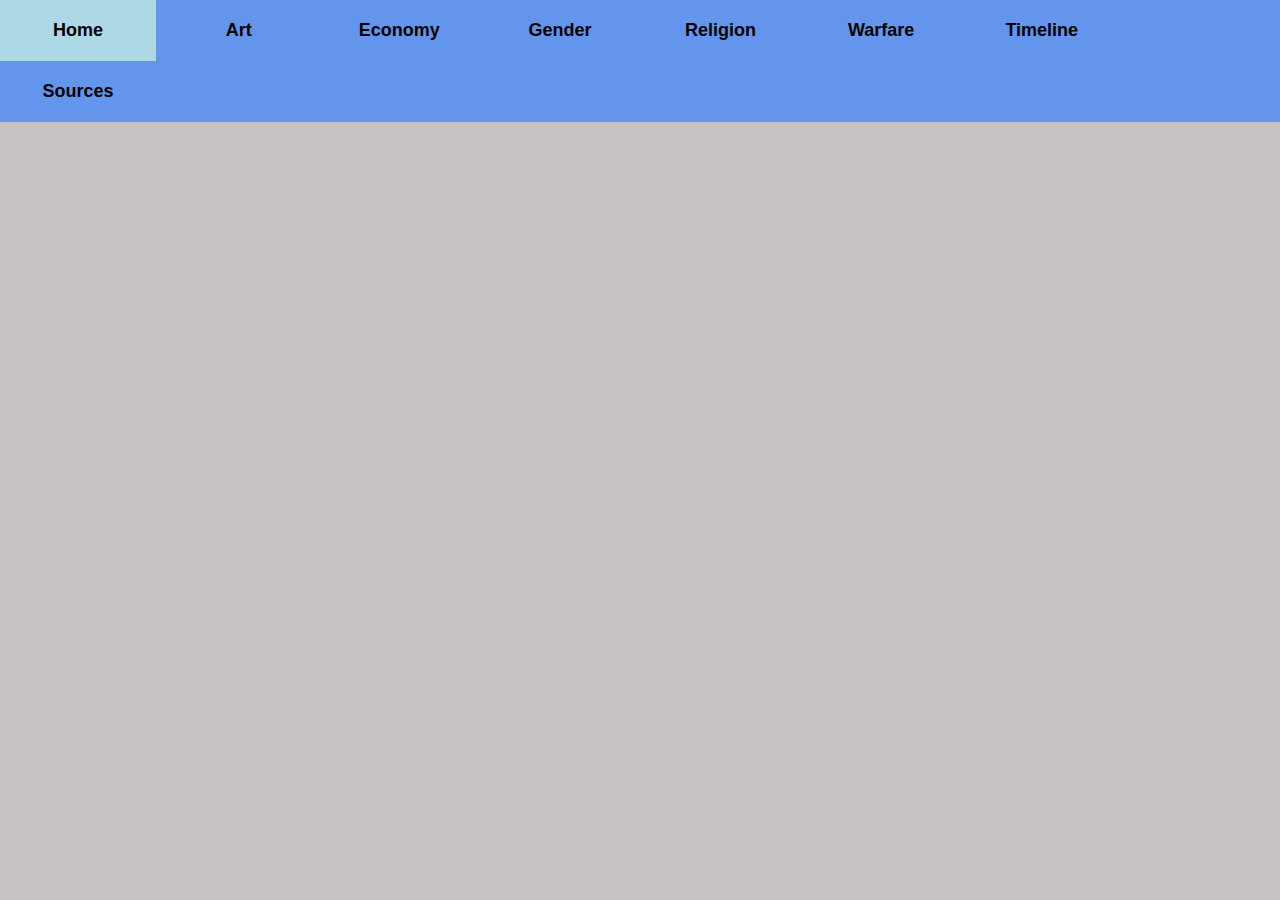
<file: index.html>
<!DOCTYPE html>

    <head>

        <title>Ancient Greece</title>
        <link rel="stylesheet" href="style.css">

    </head>

    <body>

        <div class="page-wrap">
            
            <div id="navbar">

            <button onclick="window.location.href = 'index.html';">Home</button>
            <button onclick="window.location.href = 'art.html';">Art</button>
            <button onclick="window.location.href = 'economy.html';">Economy</button>
            <button onclick="window.location.href = 'gender.html';">Gender</button>
            <button onclick="window.location.href = 'religion.html';">Religion</button>
            <button onclick="window.location.href = 'warfare.html';">Warfare</button>
            <button onclick="window.location.href = 'timeline.html';">Timeline</button>
            <button onclick="window.location.href = 'bibliography.html';">Sources</button>
        
            </div>

            <br>

            <div class="content-wrap">



            </div>
        
        </div>

    </body>

</html>
</file>
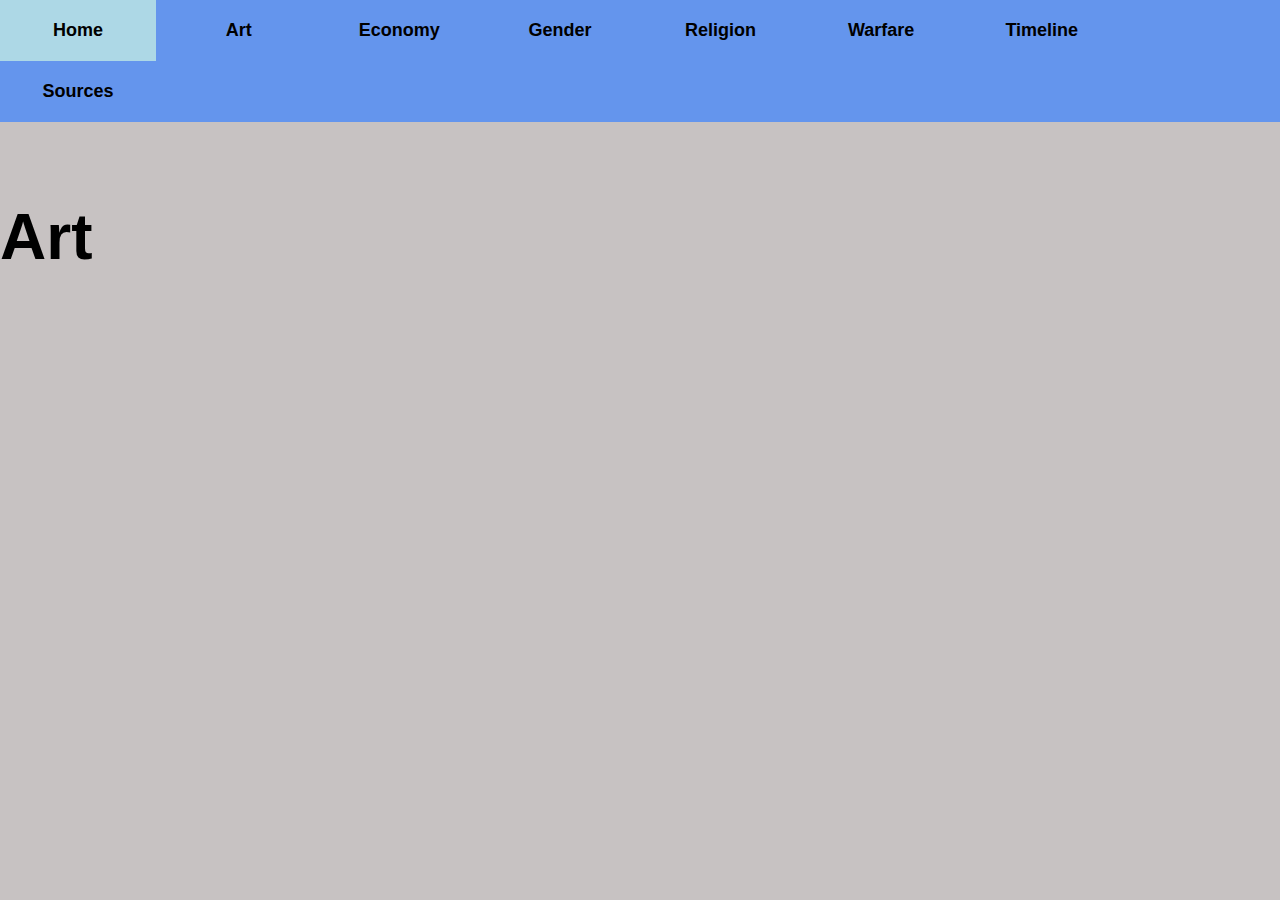
<file: art.html>
<!DOCTYPE html>

    <head>

        <title>Ancient Greek Art</title>
        <meta author="Alisha Jahnke">
        <link rel="stylesheet" href="style.css">

    </head>

    <body>

        <div id="navbar">

            <button onclick="window.location.href = 'index.html';">Home</button>
            <button onclick="window.location.href = 'art.html';">Art</button>
            <button onclick="window.location.href = 'economy.html';">Economy</button>
            <button onclick="window.location.href = 'gender.html';">Gender</button>
            <button onclick="window.location.href = 'religion.html';">Religion</button>
            <button onclick="window.location.href = 'warfare.html';">Warfare</button>
            <button onclick="window.location.href = 'timeline.html';">Timeline</button>
            <button onclick="window.location.href = 'bibliography.html';">Sources</button>
        
        </div>

        <br>

        <h1>Art</h1>

        <p></p>

    </body>

</html>
</file>
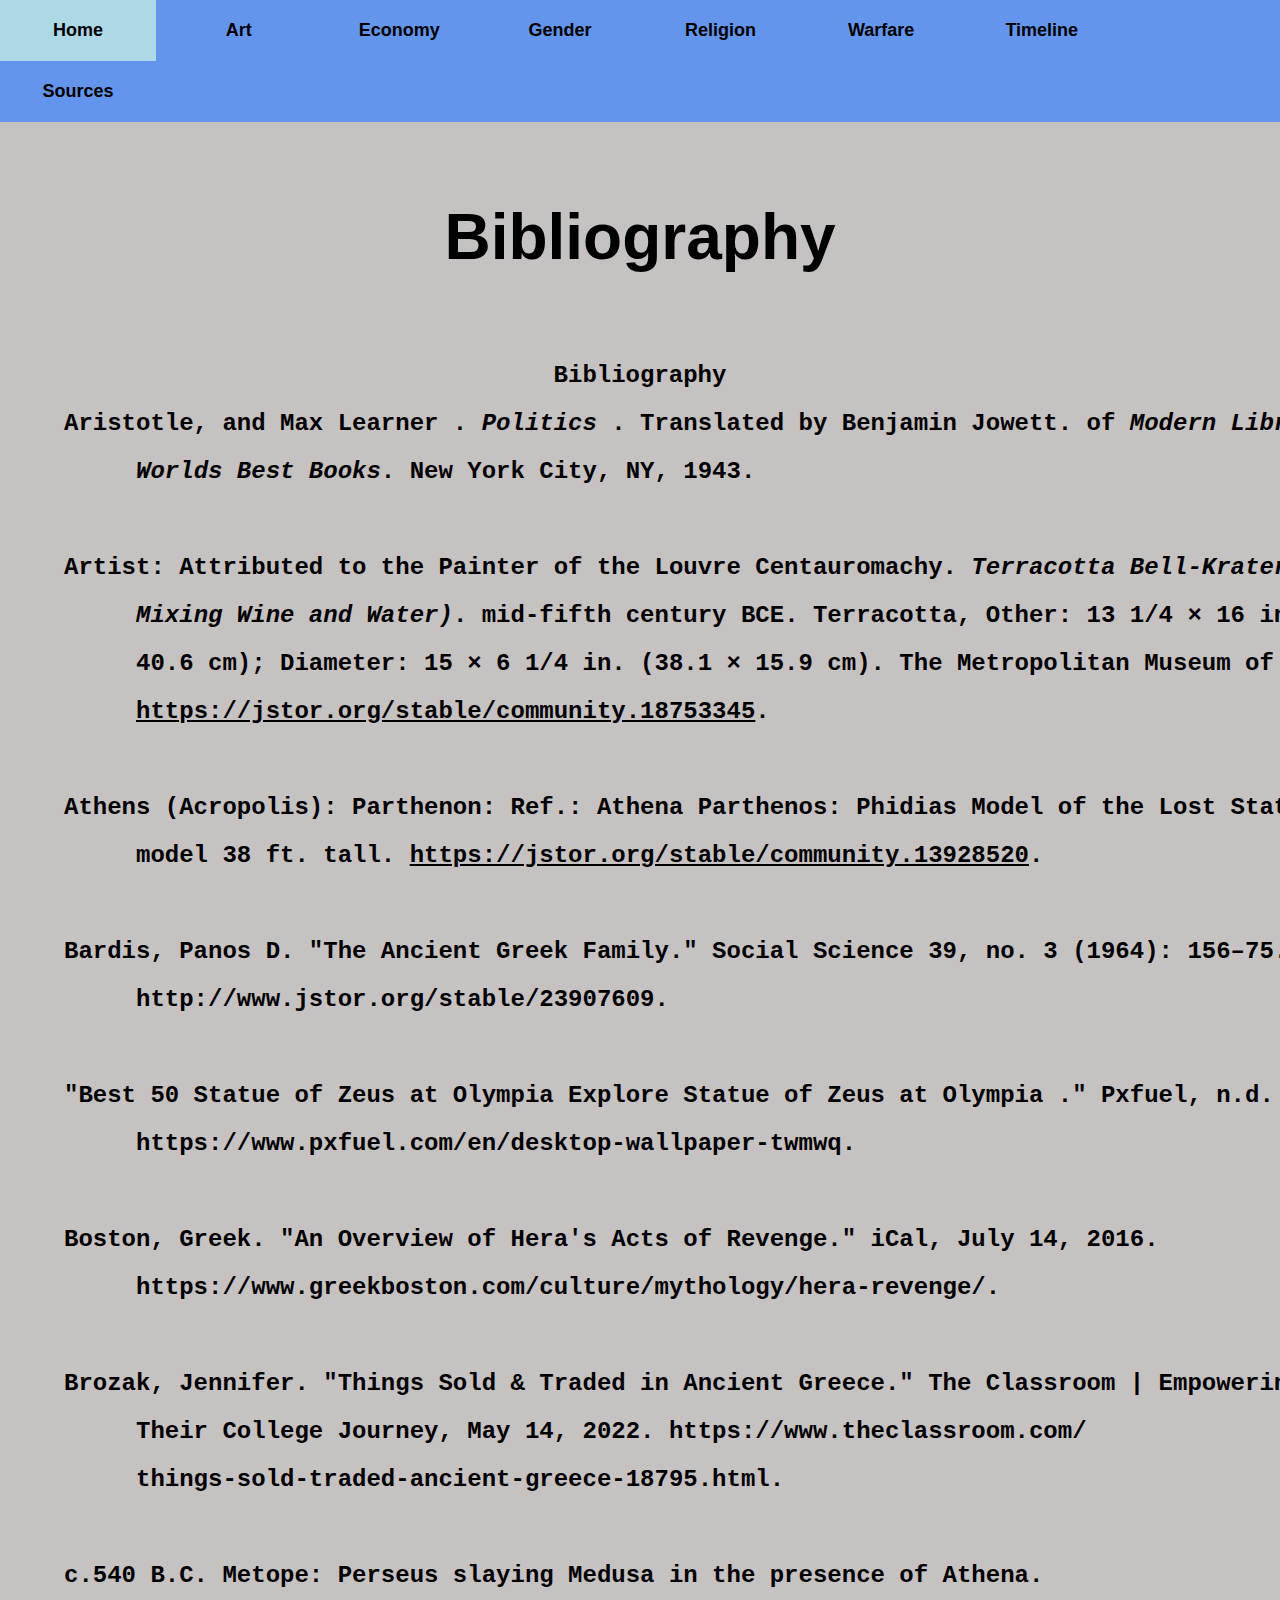
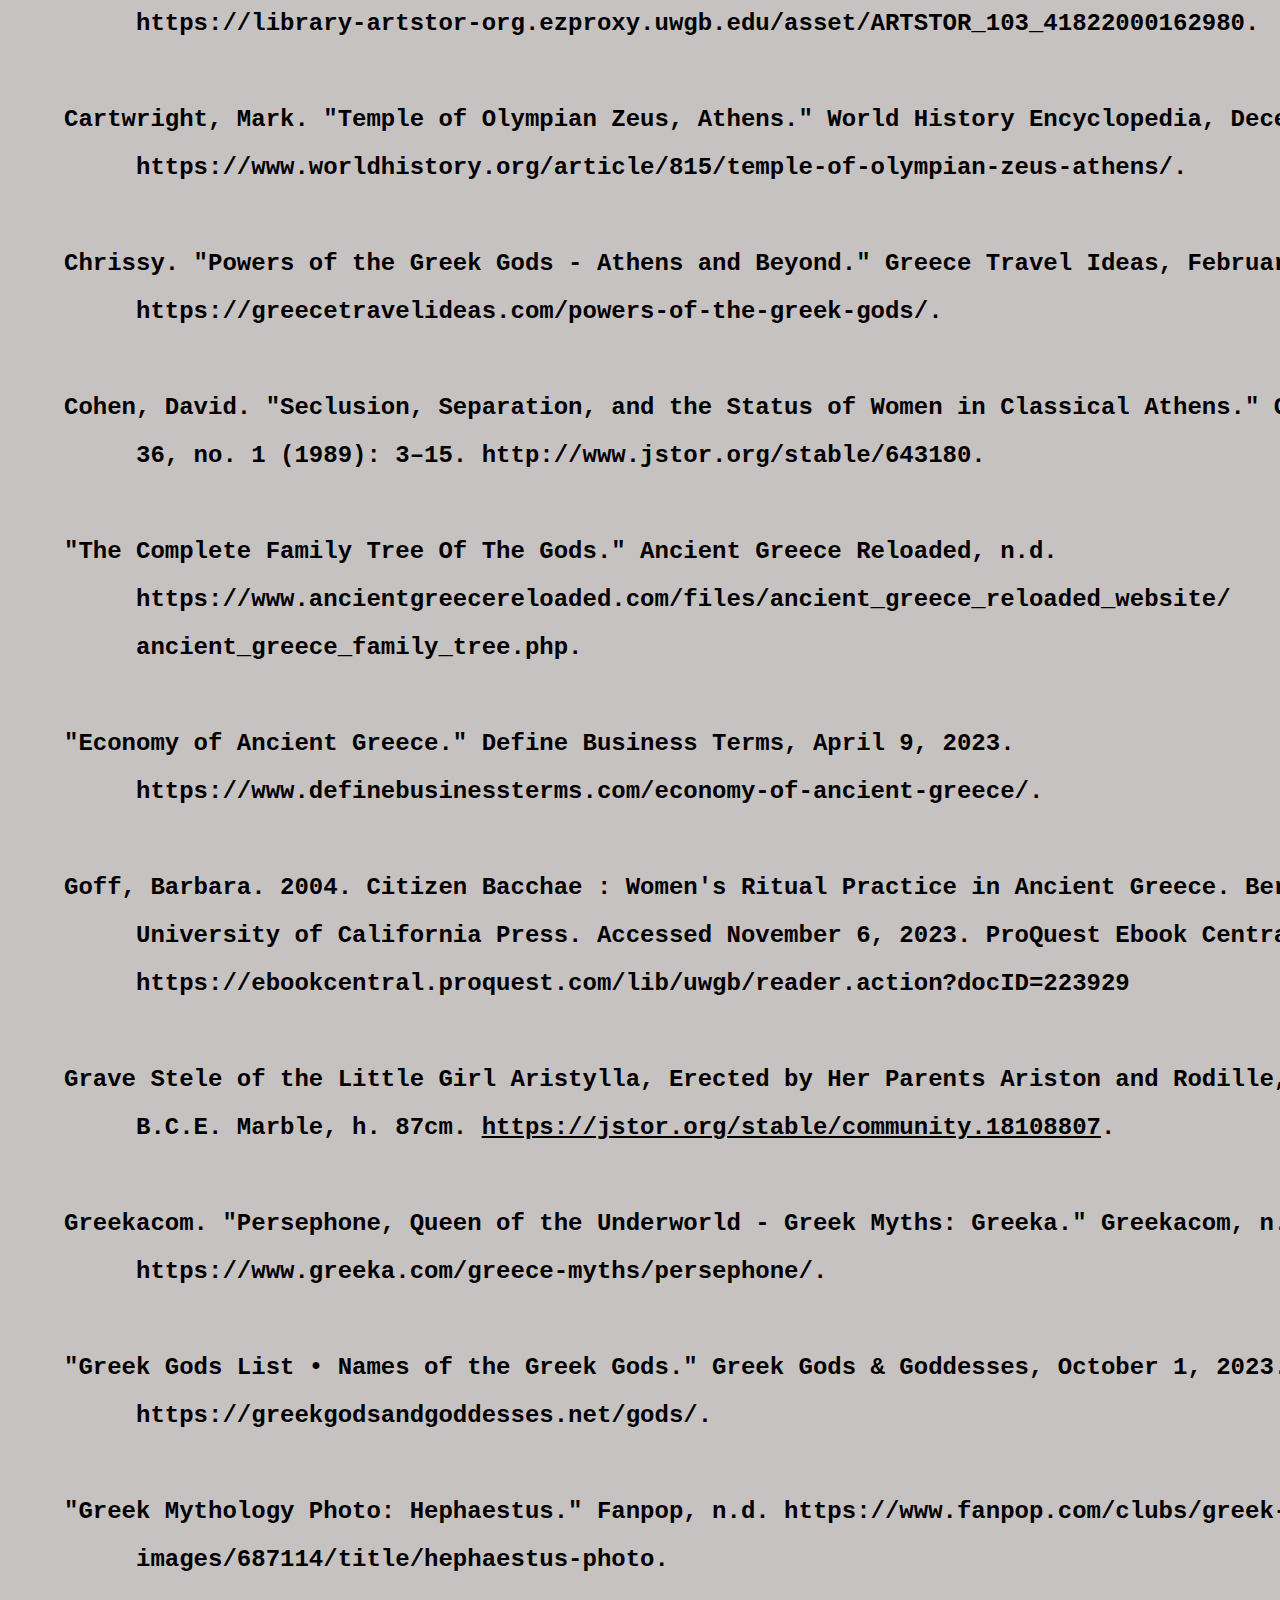
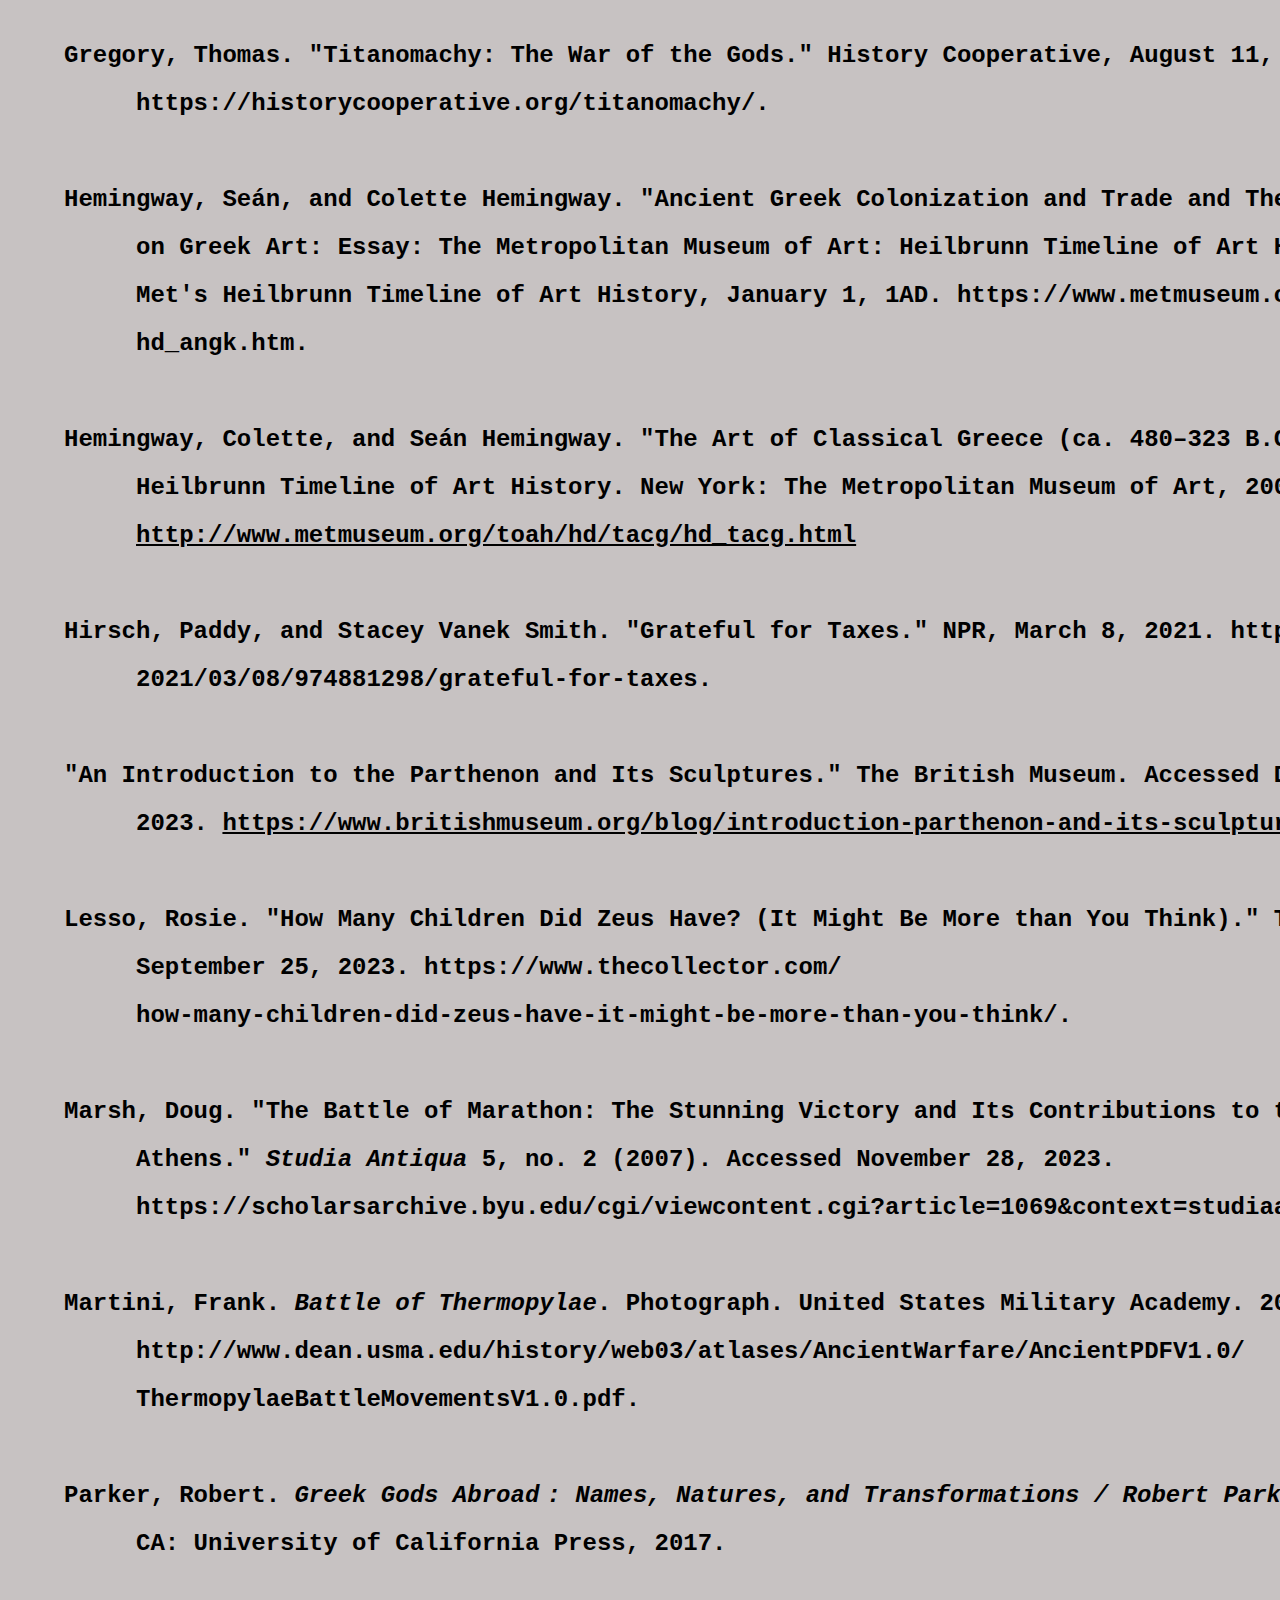
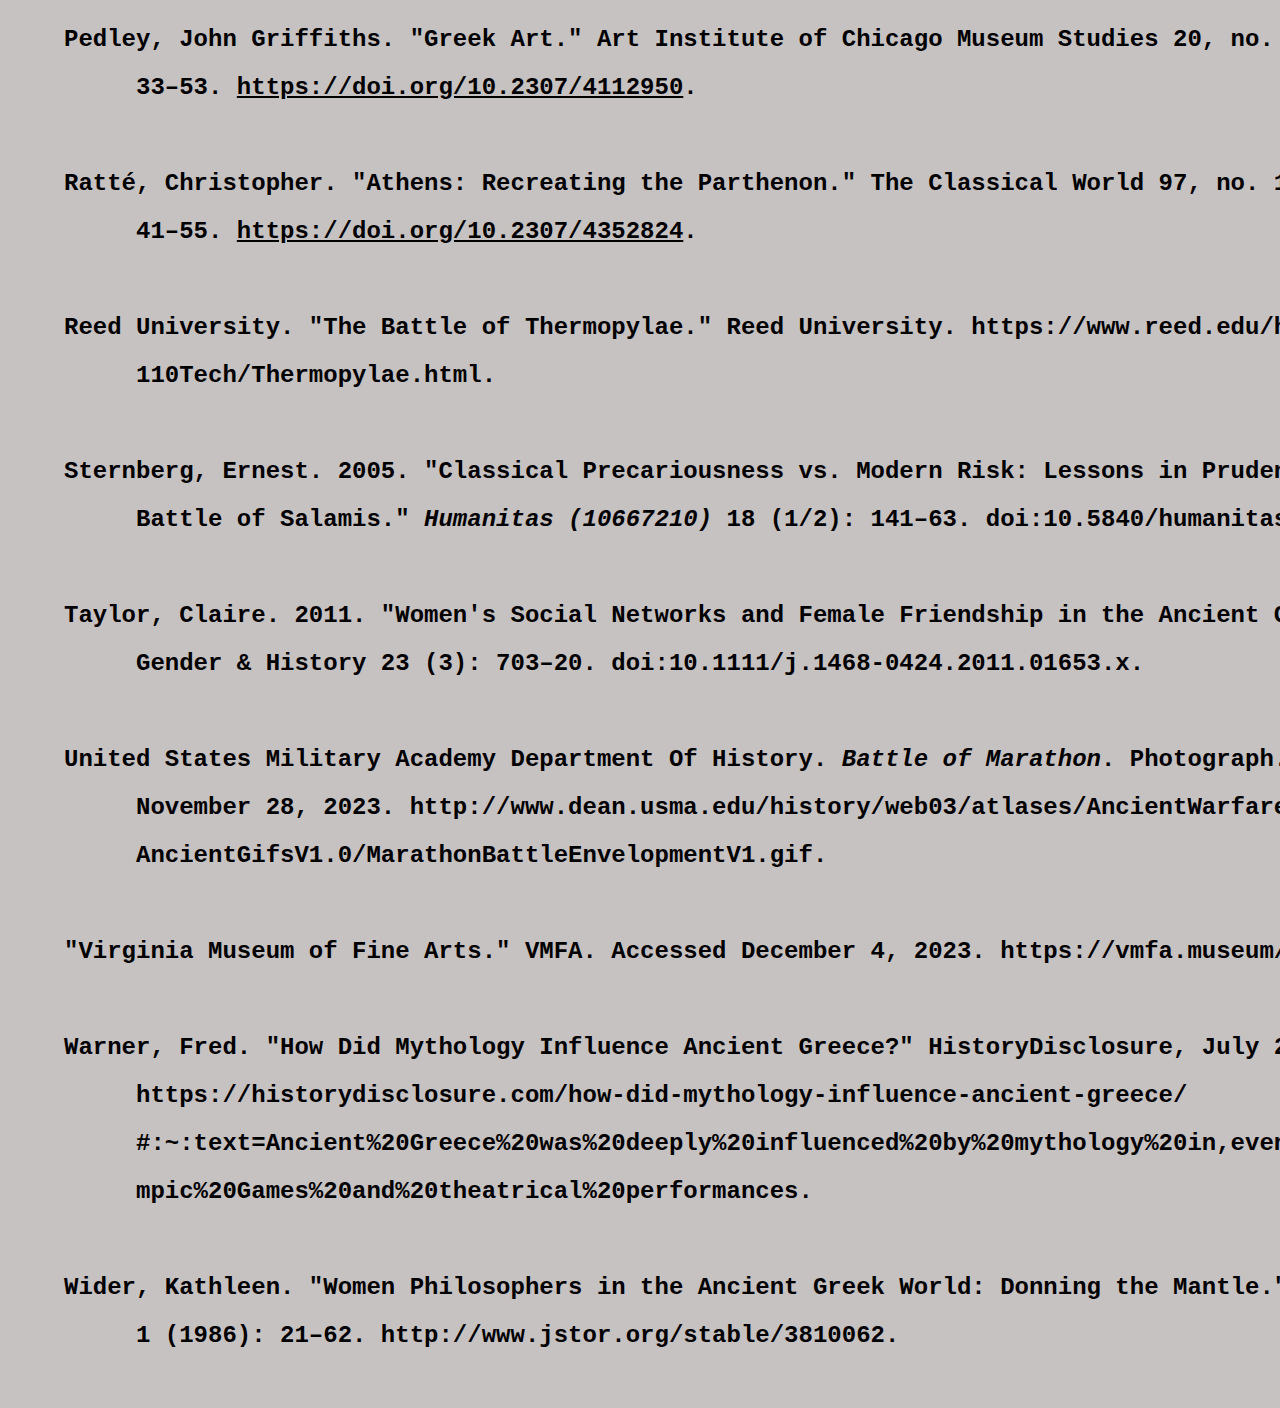
<file: bibliography.html>
<!DOCTYPE html>

    <head>

        <title>Ancient Greece Sources</title>
        <link rel="stylesheet" href="style.css">

    </head>

    <body>

        <div id="navbar">

            <button onclick="window.location.href = 'index.html';">Home</button>
            <button onclick="window.location.href = 'art.html';">Art</button>
            <button onclick="window.location.href = 'economy.html';">Economy</button>
            <button onclick="window.location.href = 'gender.html';">Gender</button>
            <button onclick="window.location.href = 'religion.html';">Religion</button>
            <button onclick="window.location.href = 'warfare.html';">Warfare</button>
            <button onclick="window.location.href = 'timeline.html';">Timeline</button>
            <button onclick="window.location.href = 'bibliography.html';">Sources</button>
        
        </div>

        <br>

        <h1 id="head">Bibliography</h1>

        <pre>
            <p style='text-align:center;'>Bibliography</p></pre><pre>Aristotle, and Max Learner . <i>Politics </i>. Translated by Benjamin Jowett. of <i>Modern Library of the </i></pre><pre>     <i>Worlds Best Books</i>. New York City, NY, 1943. </pre> <pre> </pre><pre>Artist: Attributed to the Painter of the Louvre Centauromachy. <i>Terracotta Bell-Krater (Bowl for </i> </pre><pre>     <i>Mixing Wine and Water)</i>. mid-fifth century BCE. Terracotta, Other: 13 1/4 &#215; 16 in. (33.7 &#215; </pre><pre>     40.6 cm); Diameter: 15 &#215; 6 1/4 in. (38.1 &#215; 15.9 cm). The Metropolitan Museum of Art. </pre><pre>     <u>https://jstor.org/stable/community.18753345</u>. </pre> <pre> </pre><pre>Athens (Acropolis): Parthenon: Ref.: Athena Parthenos: Phidias Model of the Lost Statue. c.438 B.C. </pre><pre>     model 38 ft. tall. <u>https://jstor.org/stable/community.13928520</u>. </pre> <pre> </pre><pre>Bardis, Panos D. "The Ancient Greek Family." Social Science 39, no. 3 (1964): 156&#8211;75. </pre><pre>     http://www.jstor.org/stable/23907609. </pre> <pre> </pre><pre>"Best 50 Statue of Zeus at Olympia Explore Statue of Zeus at Olympia ." Pxfuel, n.d. </pre><pre>     https://www.pxfuel.com/en/desktop-wallpaper-twmwq. </pre> <pre> </pre><pre>Boston, Greek. "An Overview of Hera's Acts of Revenge." iCal, July 14, 2016. </pre><pre>     https://www.greekboston.com/culture/mythology/hera-revenge/. </pre> <pre> </pre><pre>Brozak, Jennifer. "Things Sold & Traded in Ancient Greece." The Classroom | Empowering Students in </pre><pre>     Their College Journey, May 14, 2022. https://www.theclassroom.com/ </pre><pre>     things-sold-traded-ancient-greece-18795.html. </pre> <pre> </pre><pre>c.540 B.C. Metope: Perseus slaying Medusa in the presence of Athena. </pre><pre>     https://library-artstor-org.ezproxy.uwgb.edu/asset/ARTSTOR_103_41822000162980. </pre> <pre> </pre><pre>Cartwright, Mark. "Temple of Olympian Zeus, Athens." World History Encyclopedia, December 3, 2023. </pre><pre>     https://www.worldhistory.org/article/815/temple-of-olympian-zeus-athens/. </pre> <pre> </pre><pre>Chrissy. "Powers of the Greek Gods - Athens and Beyond." Greece Travel Ideas, February 18, 2022. </pre><pre>     https://greecetravelideas.com/powers-of-the-greek-gods/. </pre> <pre> </pre><pre>Cohen, David. "Seclusion, Separation, and the Status of Women in Classical Athens." Greece & Rome </pre><pre>     36, no. 1 (1989): 3&#8211;15. http://www.jstor.org/stable/643180. </pre> <pre> </pre><pre>"The Complete Family Tree Of The Gods." Ancient Greece Reloaded, n.d. </pre><pre>     https://www.ancientgreecereloaded.com/files/ancient_greece_reloaded_website/ </pre><pre>     ancient_greece_family_tree.php. </pre> <pre> </pre><pre>"Economy of Ancient Greece." Define Business Terms, April 9, 2023. </pre><pre>     https://www.definebusinessterms.com/economy-of-ancient-greece/. </pre> <pre> </pre><pre>Goff, Barbara. 2004. Citizen Bacchae : Women's Ritual Practice in Ancient Greece. Berkeley: </pre><pre>     University of California Press. Accessed November 6, 2023. ProQuest Ebook Central. </pre><pre>     https://ebookcentral.proquest.com/lib/uwgb/reader.action?docID=223929 </pre> <pre> </pre><pre>Grave Stele of the Little Girl Aristylla, Erected by Her Parents Ariston and Rodille,. ca. 440-430 </pre><pre>     B.C.E. Marble, h. 87cm. <u>https://jstor.org/stable/community.18108807</u>. </pre> <pre> </pre><pre>Greekacom. "Persephone, Queen of the Underworld - Greek Myths: Greeka." Greekacom, n.d. </pre><pre>     https://www.greeka.com/greece-myths/persephone/. </pre> <pre> </pre><pre>"Greek Gods List &#8226; Names of the Greek Gods." Greek Gods & Goddesses, October 1, 2023. </pre><pre>     https://greekgodsandgoddesses.net/gods/. </pre> <pre> </pre><pre>"Greek Mythology Photo: Hephaestus." Fanpop, n.d. https://www.fanpop.com/clubs/greek-mythology/ </pre><pre>     images/687114/title/hephaestus-photo. </pre> <pre> </pre><pre>Gregory, Thomas. "Titanomachy: The War of the Gods." History Cooperative, August 11, 2023. </pre><pre>     https://historycooperative.org/titanomachy/. </pre> <pre> </pre><pre>Hemingway, Se&#225;n, and Colette Hemingway. "Ancient Greek Colonization and Trade and Their Influence </pre><pre>     on Greek Art: Essay: The Metropolitan Museum of Art: Heilbrunn Timeline of Art History." The </pre><pre>     Met's Heilbrunn Timeline of Art History, January 1, 1AD. https://www.metmuseum.org/toah/hd/angk/ </pre><pre>     hd_angk.htm. </pre> <pre> </pre><pre>Hemingway, Colette, and Se&#225;n Hemingway. "The Art of Classical Greece (ca. 480&#8211;323 B.C.)." In </pre><pre>     Heilbrunn Timeline of Art History. New York: The Metropolitan Museum of Art, 2000&#8211;. </pre><pre>     <u>http://www.metmuseum.org/toah/hd/tacg/hd_tacg.html</u> </pre> <pre> </pre><pre>Hirsch, Paddy, and Stacey Vanek Smith. "Grateful for Taxes." NPR, March 8, 2021. https://www.npr.org/ </pre><pre>     2021/03/08/974881298/grateful-for-taxes. </pre> <pre> </pre><pre>"An Introduction to the Parthenon and Its Sculptures." The British Museum. Accessed December 4, </pre><pre>     2023. <u>https://www.britishmuseum.org/blog/introduction-parthenon-and-its-sculptures</u>. </pre> <pre> </pre><pre>Lesso, Rosie. "How Many Children Did Zeus Have? (It Might Be More than You Think)." TheCollector, </pre><pre>     September 25, 2023. https://www.thecollector.com/ </pre><pre>     how-many-children-did-zeus-have-it-might-be-more-than-you-think/. </pre> <pre> </pre><pre>Marsh, Doug. "The Battle of Marathon: The Stunning Victory and Its Contributions to the Rise of </pre><pre>     Athens." <i>Studia Antiqua</i> 5, no. 2 (2007). Accessed November 28, 2023. </pre><pre>     https://scholarsarchive.byu.edu/cgi/viewcontent.cgi?article=1069&context=studiaantiqua. </pre> <pre> </pre><pre>Martini, Frank. <i>Battle of Thermopylae</i>. Photograph. United States Military Academy. 2013. </pre><pre>     http://www.dean.usma.edu/history/web03/atlases/AncientWarfare/AncientPDFV1.0/ </pre><pre>     ThermopylaeBattleMovementsV1.0.pdf. </pre> <pre> </pre><pre>Parker, Robert. <i>Greek Gods Abroad&#8239;: Names, Natures, and Transformations / Robert Parker.</i> Berkeley, </pre><pre>     CA: University of California Press, 2017. </pre> <pre> </pre><pre>Pedley, John Griffiths. "Greek Art." Art Institute of Chicago Museum Studies 20, no. 1 (1994): </pre><pre>     33&#8211;53. <u>https://doi.org/10.2307/4112950</u>. </pre> <pre> </pre><pre>Ratt&#233;, Christopher. "Athens: Recreating the Parthenon." The Classical World 97, no. 1 (2003): </pre><pre>     41&#8211;55. <u>https://doi.org/10.2307/4352824</u>. </pre> <pre> </pre><pre>Reed University. "The Battle of Thermopylae." Reed University. https://www.reed.edu/humanities/ </pre><pre>     110Tech/Thermopylae.html. </pre> <pre> </pre><pre>Sternberg, Ernest. 2005. "Classical Precariousness vs. Modern Risk: Lessons in Prudence from the </pre><pre>     Battle of Salamis." <i>Humanitas (10667210)</i> 18 (1/2): 141&#8211;63. doi:10.5840/humanitas2005181/27. </pre> <pre> </pre><pre>Taylor, Claire. 2011. "Women's Social Networks and Female Friendship in the Ancient Greek City." </pre><pre>     Gender & History 23 (3): 703&#8211;20. doi:10.1111/j.1468-0424.2011.01653.x. </pre> <pre> </pre><pre>United States Military Academy Department Of History. <i>Battle of Marathon</i>. Photograph. Accessed </pre><pre>     November 28, 2023. http://www.dean.usma.edu/history/web03/atlases/AncientWarfare/ </pre><pre>     AncientGifsV1.0/MarathonBattleEnvelopmentV1.gif. </pre> <pre> </pre><pre>"Virginia Museum of Fine Arts." VMFA. Accessed December 4, 2023. https://vmfa.museum/. </pre> <pre> </pre><pre>Warner, Fred. "How Did Mythology Influence Ancient Greece?" HistoryDisclosure, July 2, 2023. </pre><pre>     https://historydisclosure.com/how-did-mythology-influence-ancient-greece/ </pre><pre>     #:~:text=Ancient%20Greece%20was%20deeply%20influenced%20by%20mythology%20in,events%20like%20the%20Oly </pre><pre>     mpic%20Games%20and%20theatrical%20performances. </pre> <pre> </pre><pre>Wider, Kathleen. "Women Philosophers in the Ancient Greek World: Donning the Mantle." Hypatia 1, no. </pre><pre>     1 (1986): 21&#8211;62. http://www.jstor.org/stable/3810062. </pre> <pre> </pre>

    </body>

</html>
</file>
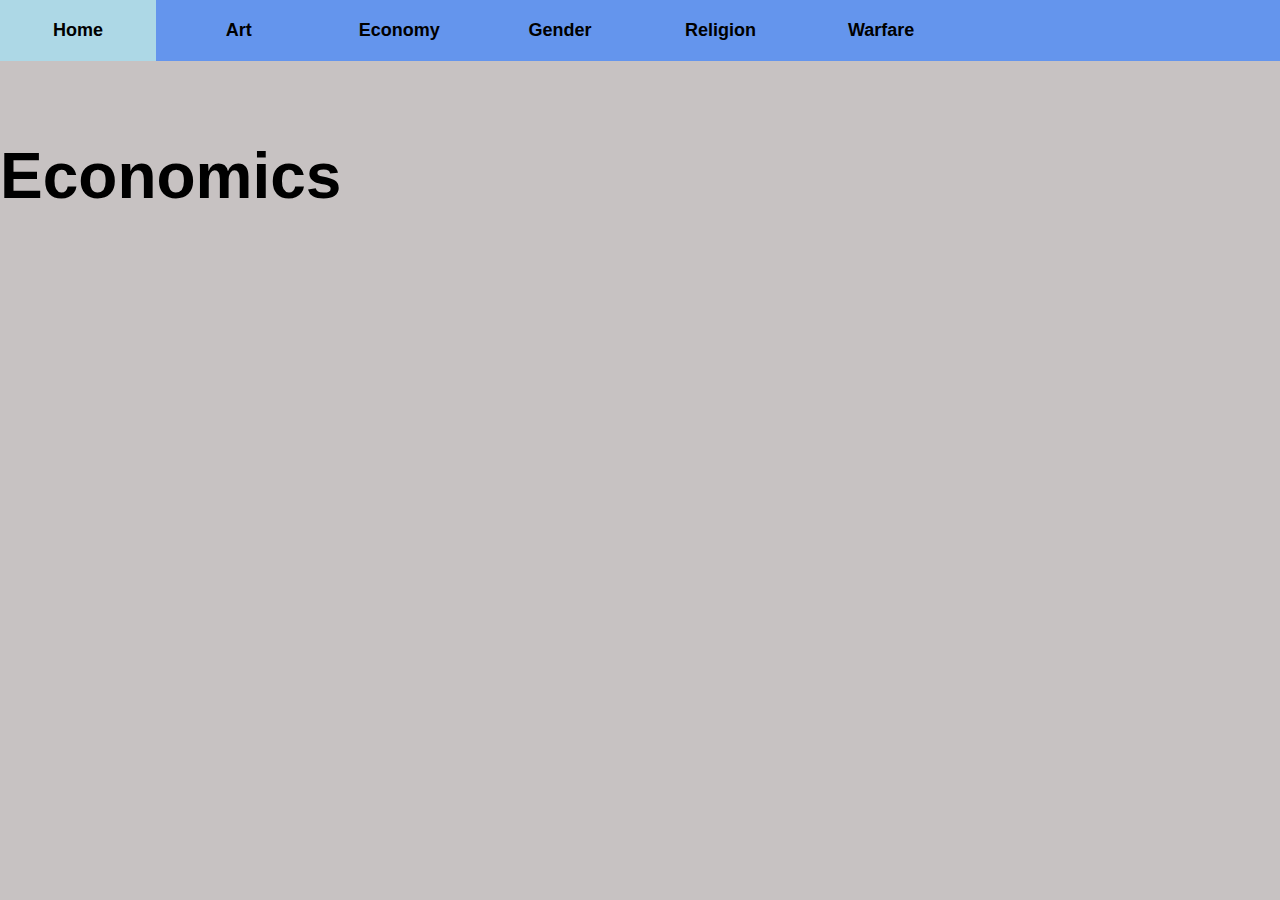
<file: economy.html>
<!DOCTYPE html>

    <head>

        <title>Ancient Greek Economy</title>
        <meta author="Anton Doneff">
        <link rel="stylesheet" href="style.css">

    </head>

    <body>

        <div id="navbar">

            <button onclick="window.location.replace('index.html');">Home</button>
            <button onclick="window.location.replace('art.html');">Art</button>
            <button onclick="window.location.replace('economy.html');">Economy</button>
            <button onclick="window.location.replace('gender.html');">Gender</button>
            <button onclick="window.location.replace('religion.html');">Religion</button>
            <button onclick="window.location.replace('warfare.html');">Warfare</button>
        
        </div>

        <br>

        <h1>Economics</h1>

        <p></p>

    </body>

</html>
</file>
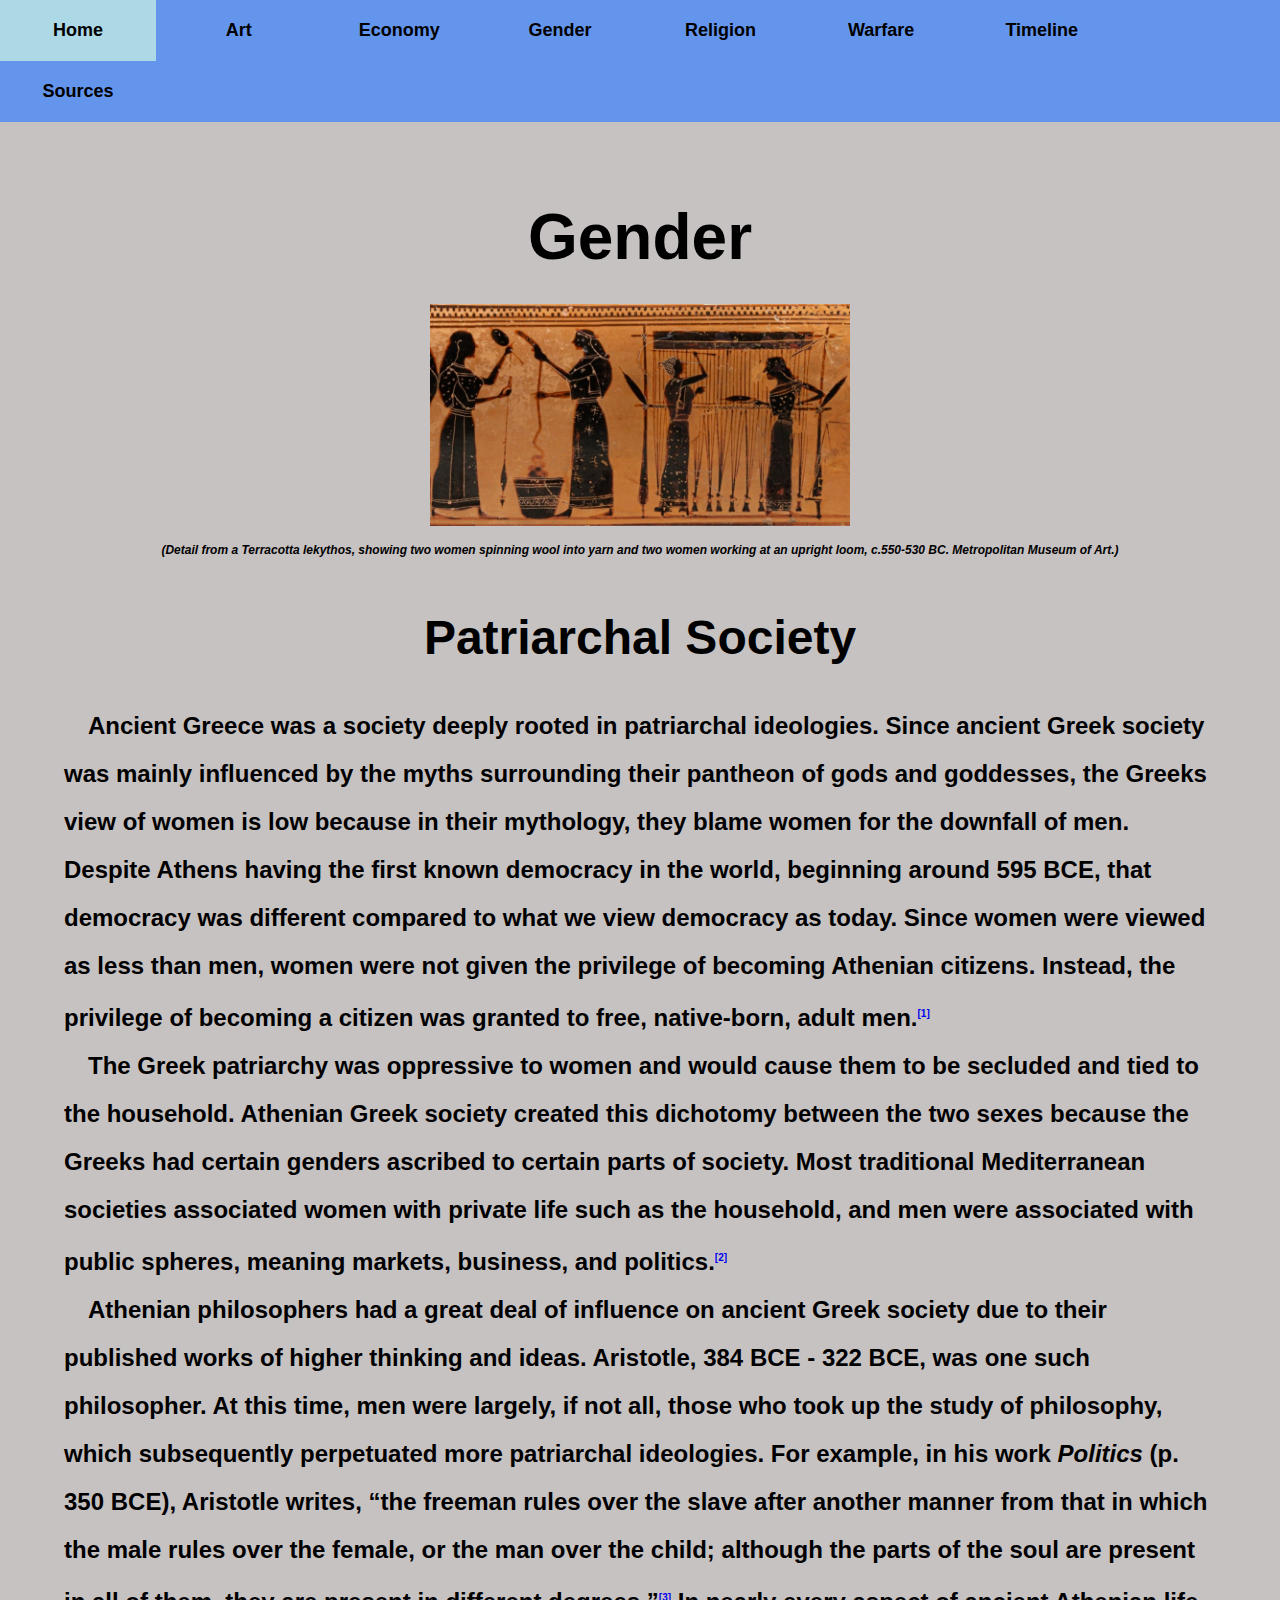
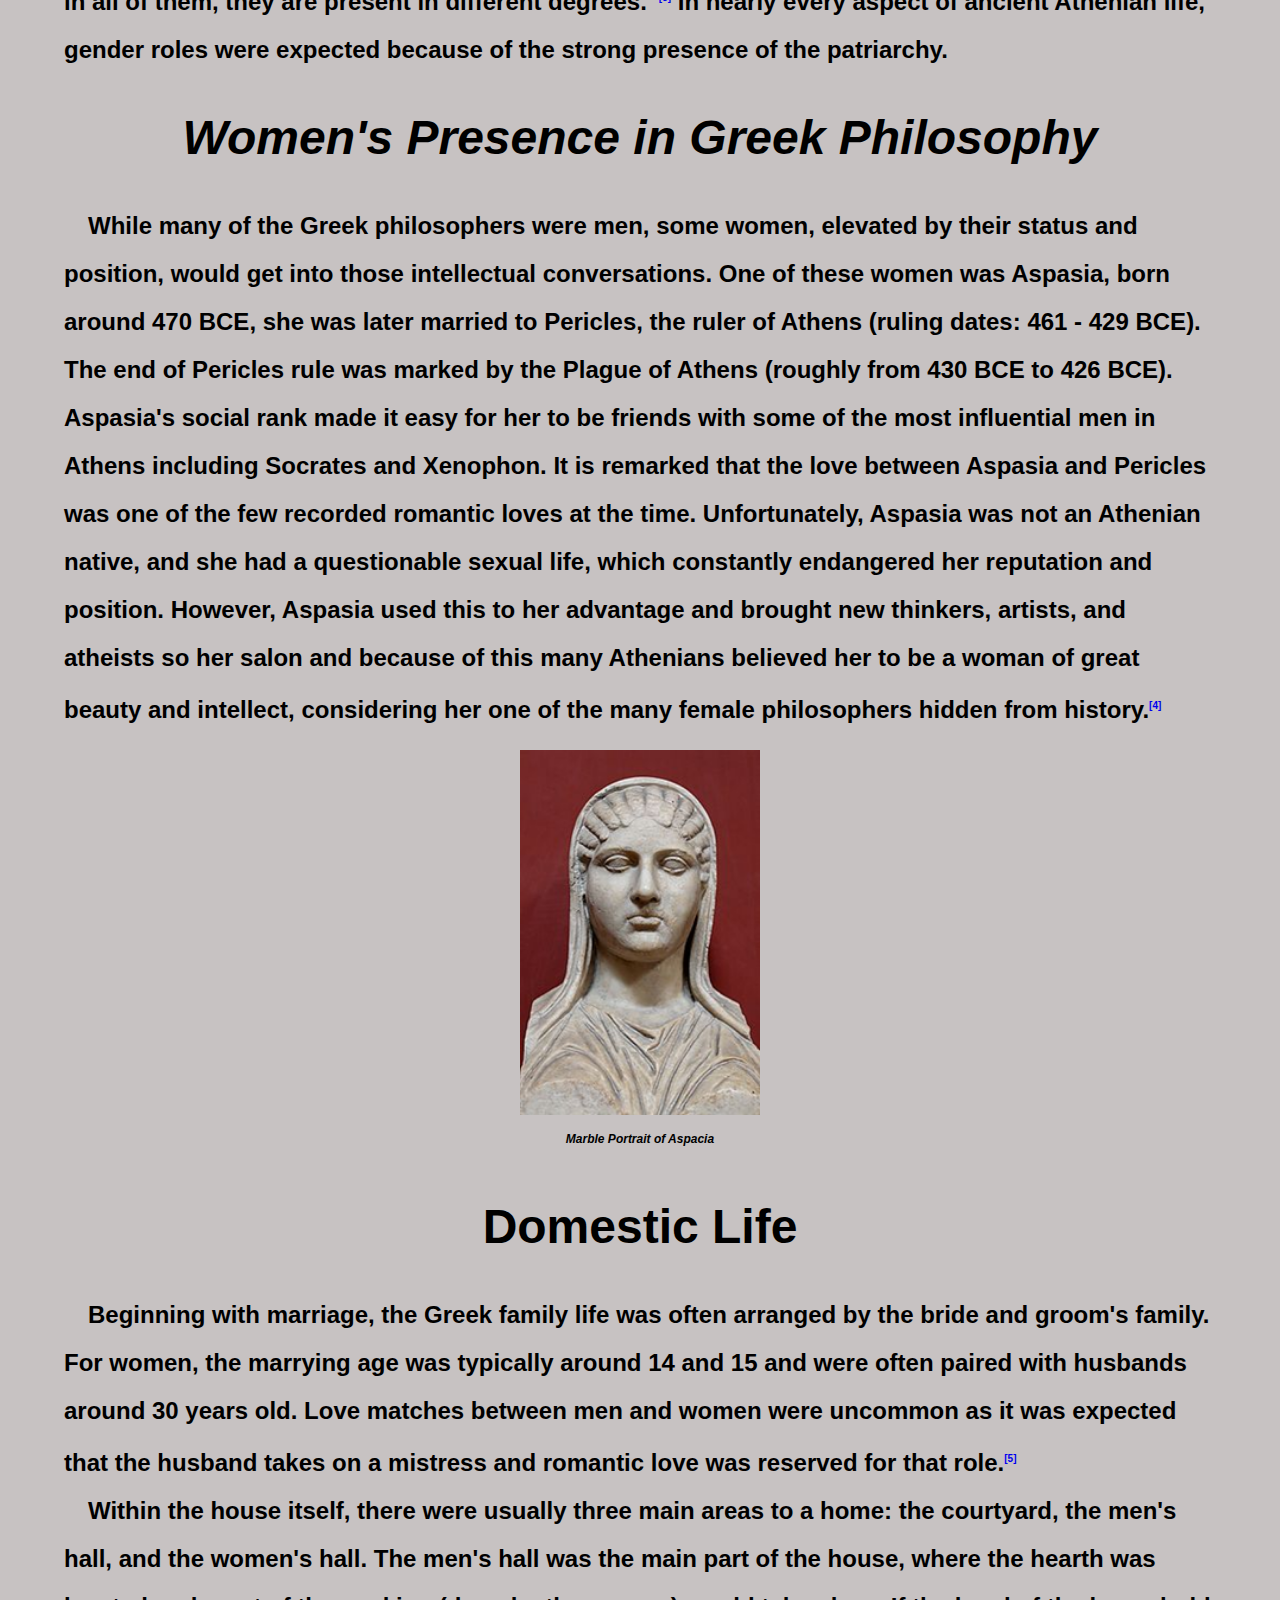
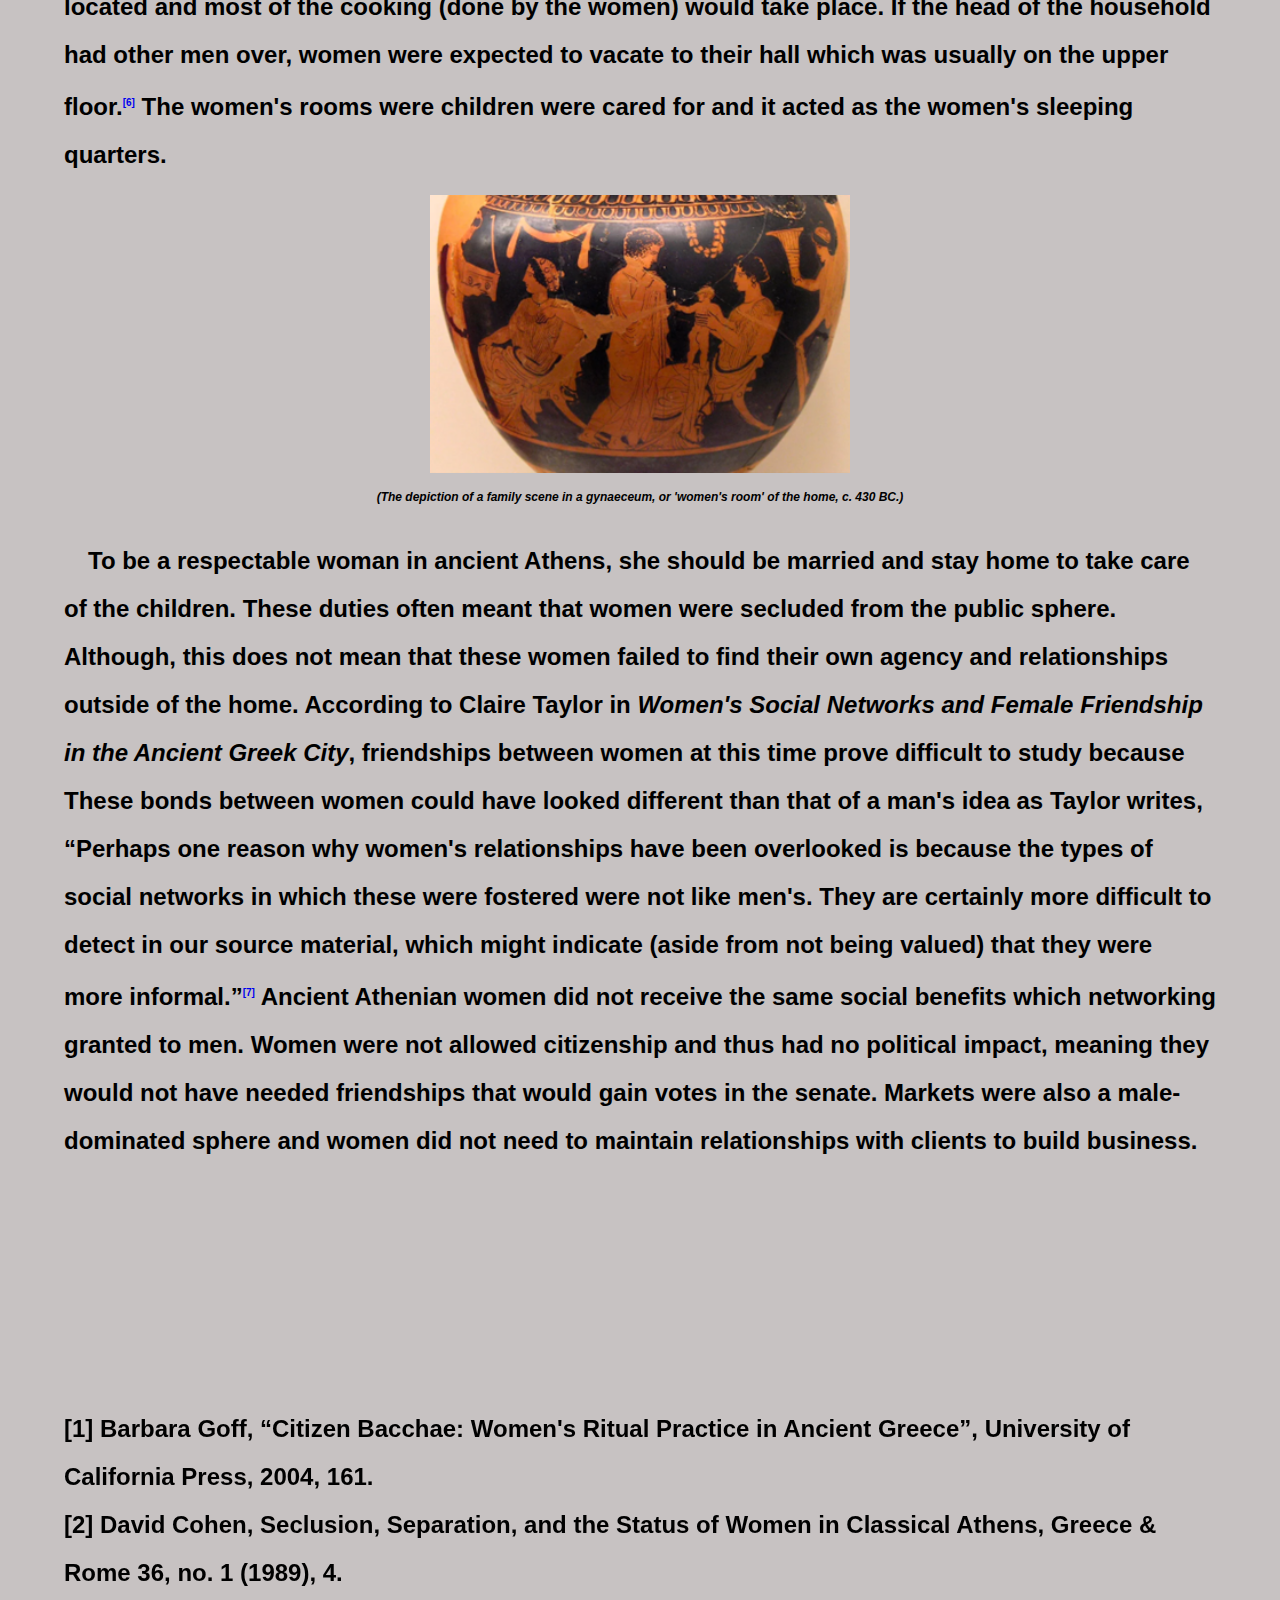
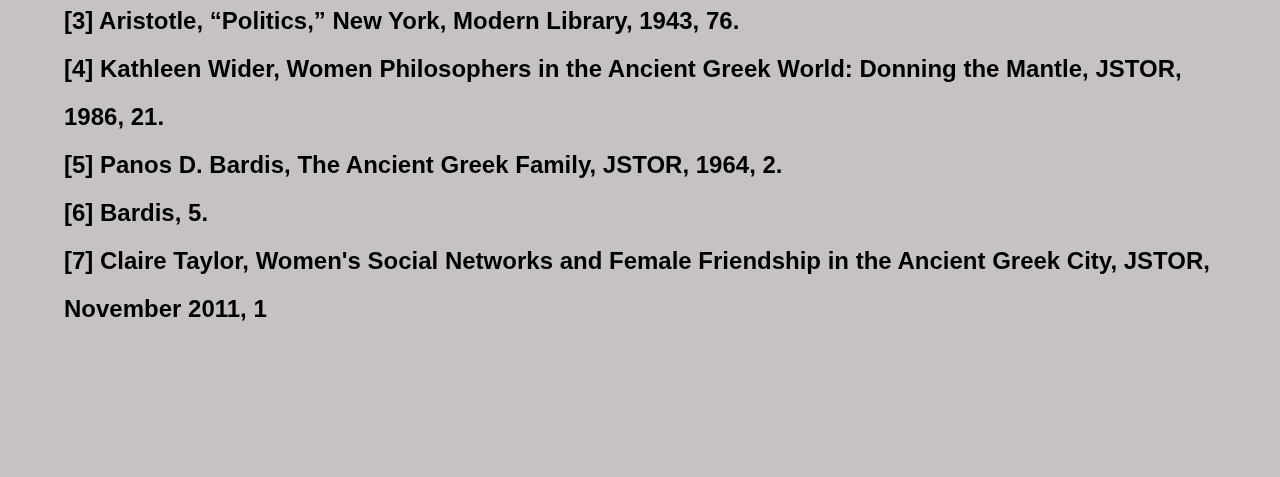
<file: gender.html>
<!DOCTYPE html>

    <head>

        <title>Ancient Greek Gender</title>
        <meta author="Camilla Doherty">
        <link rel="stylesheet" href="style.css">
        <style>
        h1,h2{width:100%; align-content: center;}
        img{
            width:35%;
        }
        figcaption{
            font-style:italic;
            font-size:12px;
        }
        </style>

    </head>

    <body>

        <div class="page-wrap">

            <div id="navbar">

                <button onclick="window.location.href = 'index.html';">Home</button>
                <button onclick="window.location.href = 'art.html';">Art</button>
                <button onclick="window.location.href = 'economy.html';">Economy</button>
                <button onclick="window.location.href = 'gender.html';">Gender</button>
                <button onclick="window.location.href = 'religion.html';">Religion</button>
                <button onclick="window.location.href = 'warfare.html';">Warfare</button>
                <button onclick="window.location.href = 'timeline.html';">Timeline</button>
                <button onclick="window.location.href = 'bibliography.html';">Sources</button>
                
            </div>
    
            <br>
    
            <div class="content-wrap">

                <h1>Gender</h1>
    
            <figure>
    
                <img src="images/gender/lekythos.jpg">
                <figcaption>(Detail from a Terracotta lekythos, showing two women spinning wool into yarn and two women working at an upright loom, c.550-530 BC. Metropolitan Museum of Art.)</figcaption>
    
            </figure>
    
           
            <h2>Patriarchal Society</h2>
    
            <p>&emsp;Ancient Greece was a society deeply rooted in patriarchal ideologies. Since ancient Greek society was mainly 
                influenced by the myths surrounding their pantheon of gods and goddesses, the Greeks view of women is low 
                because in their mythology, they blame women for the downfall of men. Despite Athens having the first known 
                democracy in the world, beginning around 595 BCE, that democracy was different compared to what we view 
                democracy as today.  Since women were viewed as less than men, women were not given the privilege of becoming 
                Athenian citizens. Instead, the privilege of becoming a citizen was granted to free, native-born, adult men.<a href="#footnote_1"><sup>[1]</sup></a>
            </p>
    
    
            <p>&emsp;The Greek patriarchy was oppressive to women and would cause them to be secluded and tied to the household. 
                Athenian Greek society created this dichotomy between the two sexes because the Greeks had certain genders 
                ascribed to certain parts of society. Most traditional Mediterranean societies associated women with private 
                life such as the household, and men were associated with public spheres, meaning markets, business, and 
                politics.<a href="#footnote_2"><sup>[2]</sup></a> 
            </p>
    
            <p>&emsp;Athenian philosophers had a great deal of influence on ancient Greek society due to their published works of 
                higher thinking and ideas. Aristotle, 384 BCE - 322 BCE, was one such philosopher. At this time, men were largely, 
                if not all, those who took up the study of philosophy, which subsequently perpetuated more patriarchal ideologies. 
                For example, in his work <span style="font-style: italic">Politics</span> (p. 350 BCE), Aristotle writes, “the freeman rules over the slave after another 
                manner from that in which the male rules over the female, or the man over the child; although the parts of the soul 
                are present in all of them, they are present in different degrees.”<a href="#footnote_3"><sup>[3]</sup></a>  In nearly every aspect of ancient Athenian life, 
                gender roles were expected because of the strong presence of the patriarchy.
    
            </p>
    
            <h2 style="font-style: italic;">Women's Presence in Greek Philosophy</h2>
    
            <p>
                &emsp;While many of the Greek philosophers were men, some women, elevated by their status and position, would get into those intellectual conversations. One of these women was 
                Aspasia, born around 470 BCE, she was later married to Pericles, the ruler of Athens (ruling dates: 461 - 429 BCE). The end of Pericles rule was marked by the Plague of 
                Athens (roughly from 430 BCE to 426 BCE). Aspasia's social rank made it easy for her to be friends with some of the most influential men in Athens including Socrates and 
                Xenophon. It is remarked that the love between Aspasia and Pericles was one of the few recorded romantic loves at the time. Unfortunately, Aspasia was not an Athenian native, 
                and she had a questionable sexual life, which constantly endangered her reputation and position. However, Aspasia used this to her advantage and brought new thinkers, artists, 
                and atheists so her salon and because of this many Athenians believed her to be a woman of great beauty and intellect, considering her one of the many female philosophers 
                hidden from history.<a href="#footnote_4"><sup>[4]</sup></a> 
            </p>
    
            <figure>
    
                <img src="images/gender/aspacia.png" style="width:20%;">
                <figcaption>Marble Portrait of Aspacia</figcaption>
    
            </figure>
    
            <h2>Domestic Life</h2>
    
            <p>
                &emsp;Beginning with marriage, the Greek family life was often arranged by the bride and groom's family. For women, the marrying age was typically around 14 and 15 and were 
                often paired with husbands around 30 years old. Love matches between men and women were uncommon as it was expected that the husband takes on a mistress and romantic love was 
                reserved for that role.<a href="#footnote_5"><sup>[5]</sup></a>
            </p>
    
            <p>
                &emsp;Within the house itself, there were usually three main areas to a home: the courtyard, the men's hall, and the women's hall. The men's hall was the main part of the 
                house, where the hearth was located and most of the cooking (done by the women) would take place. If the head of the household had other men over, women were expected to 
                vacate to their hall which was usually on the upper floor.<a href="#footnote_6"><sup>[6]</sup></a> The women's rooms were children were cared for and it acted as the women's sleeping quarters. 
            </p>
    
            <figure>
    
                <img src="images/gender/gynaeceum.png">
                <figcaption>(The depiction of a family scene in a gynaeceum, or 'women's room' of the home, c. 430 BC.)</figcaption>
    
            </figure>
    
            <p>
                &emsp;To be a respectable woman in ancient Athens, she should be married and stay home to take care of the children. These duties often meant that women were secluded from the 
                public sphere. Although, this does not mean that these women failed to find their own agency and relationships outside of the home. According to Claire Taylor in 
                <span style="font-style: italic;">Women's Social Networks and Female Friendship in the Ancient Greek City</span>, friendships between women at this time prove difficult to study because These bonds between women could have 
                looked different than that of a man's idea as Taylor writes, “Perhaps one reason why women's relationships have been overlooked is because the types of social networks in 
                which these were fostered were not like men's. They are certainly more difficult to detect in our source material, which might indicate (aside from not being valued) that 
                they were more informal.”<a href="#footnote_7"><sup>[7]</sup></a>  Ancient Athenian women did not receive the same social benefits which networking granted to men. Women were not allowed citizenship and thus had no 
                political impact, meaning they would not have needed friendships that would gain votes in the senate. Markets were also a male-dominated sphere and women did not need to 
                maintain relationships with clients to build business.
            </p>

            </div>

            <br><br><br><br><br>
            
            <div class="footers">

                <footer id="footnote_1">[1] Barbara Goff, “Citizen Bacchae: Women's Ritual Practice in Ancient Greece”, University of California Press, 2004, 161.</footer>
                <footer id="footnote_2">[2] David Cohen, Seclusion, Separation, and the Status of Women in Classical Athens, Greece & Rome 36, no. 1 (1989), 4.</footer>
                <footer id="footnote_3">[3] Aristotle, “Politics,” New York, Modern Library, 1943, 76.</footer>
                <footer id="footnote_4">[4] Kathleen Wider, Women Philosophers in the Ancient Greek World: Donning the Mantle, JSTOR, 1986, 21.</footer>
                <footer id="footnote_5">[5] Panos D. Bardis, The Ancient Greek Family, JSTOR, 1964, 2.</footer>
                <footer id="footnote_6">[6] Bardis, 5.</footer>
                <footer id="footnote_7">[7] Claire Taylor, Women's Social Networks and Female Friendship in the Ancient Greek City, JSTOR, November 2011, 1</footer>
                <br> <br> <br>
                
            </div>

        </div>

    </body>

</html>
</file>
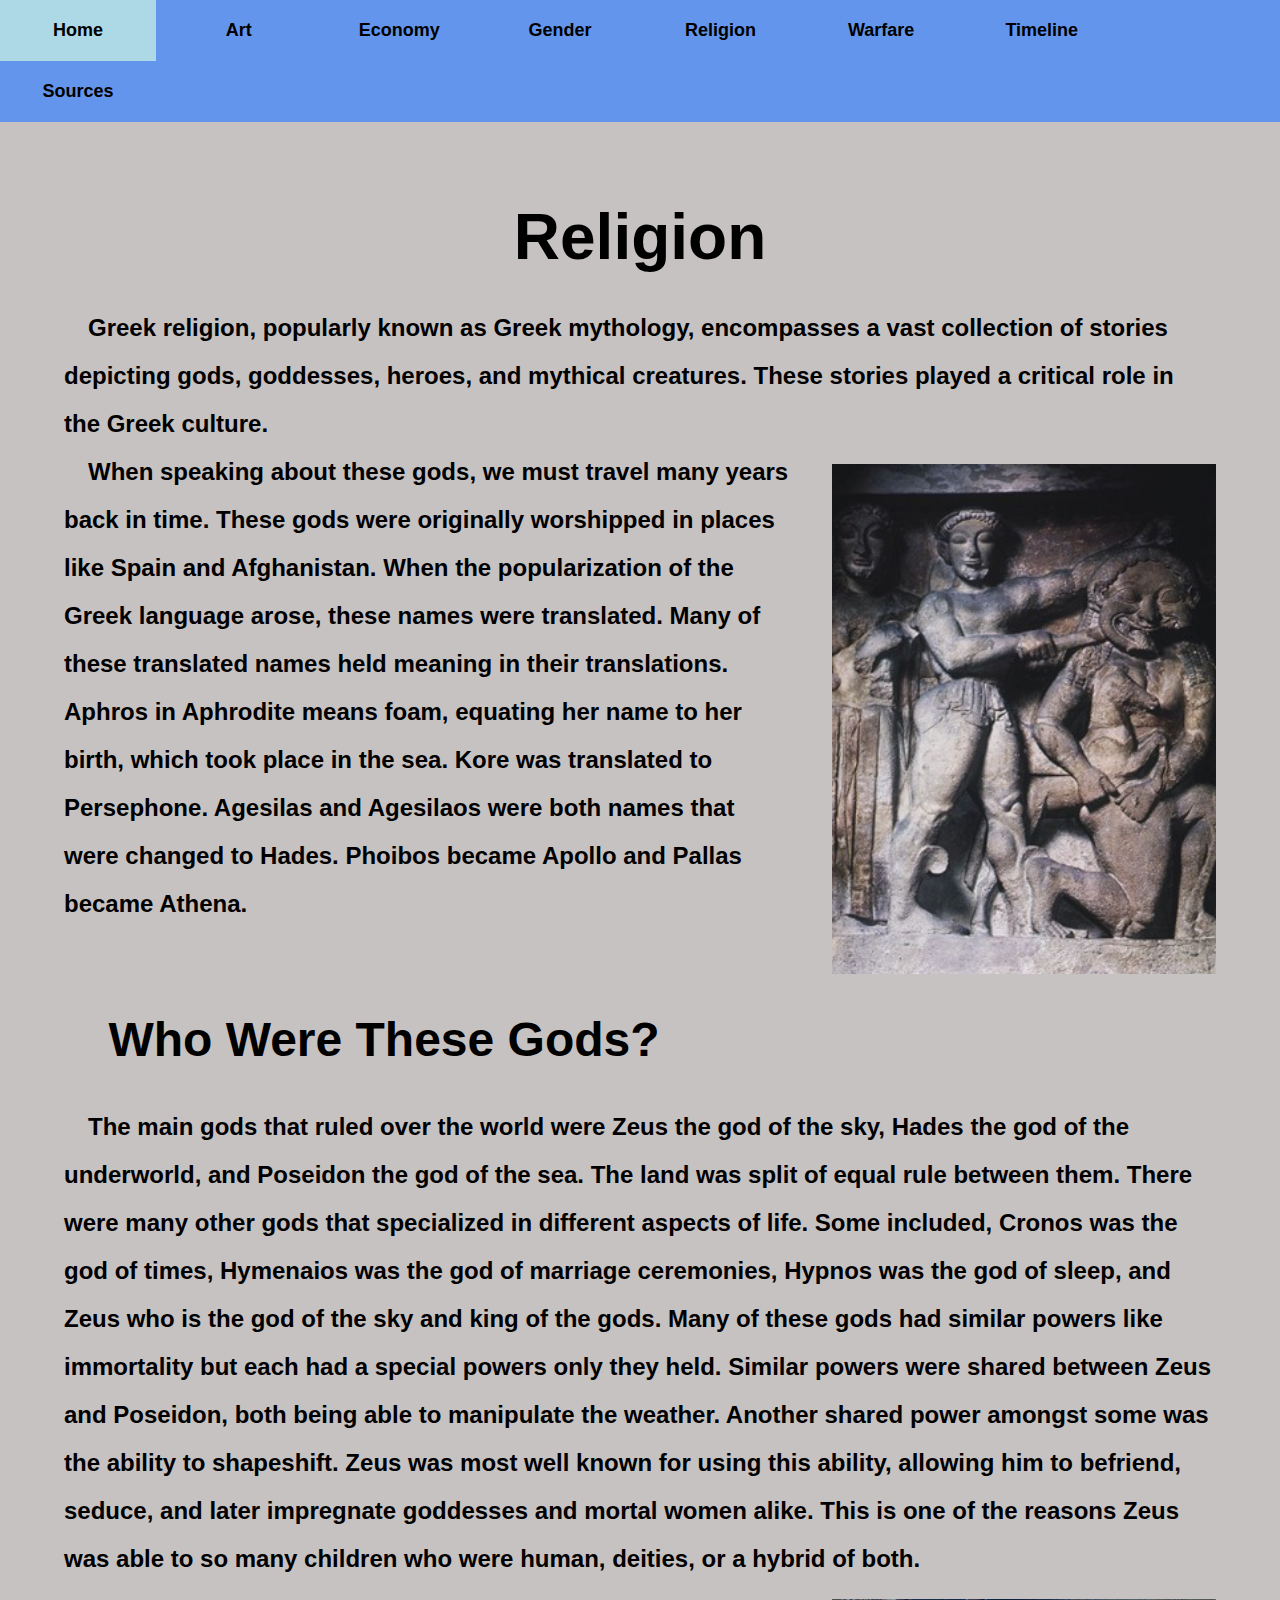
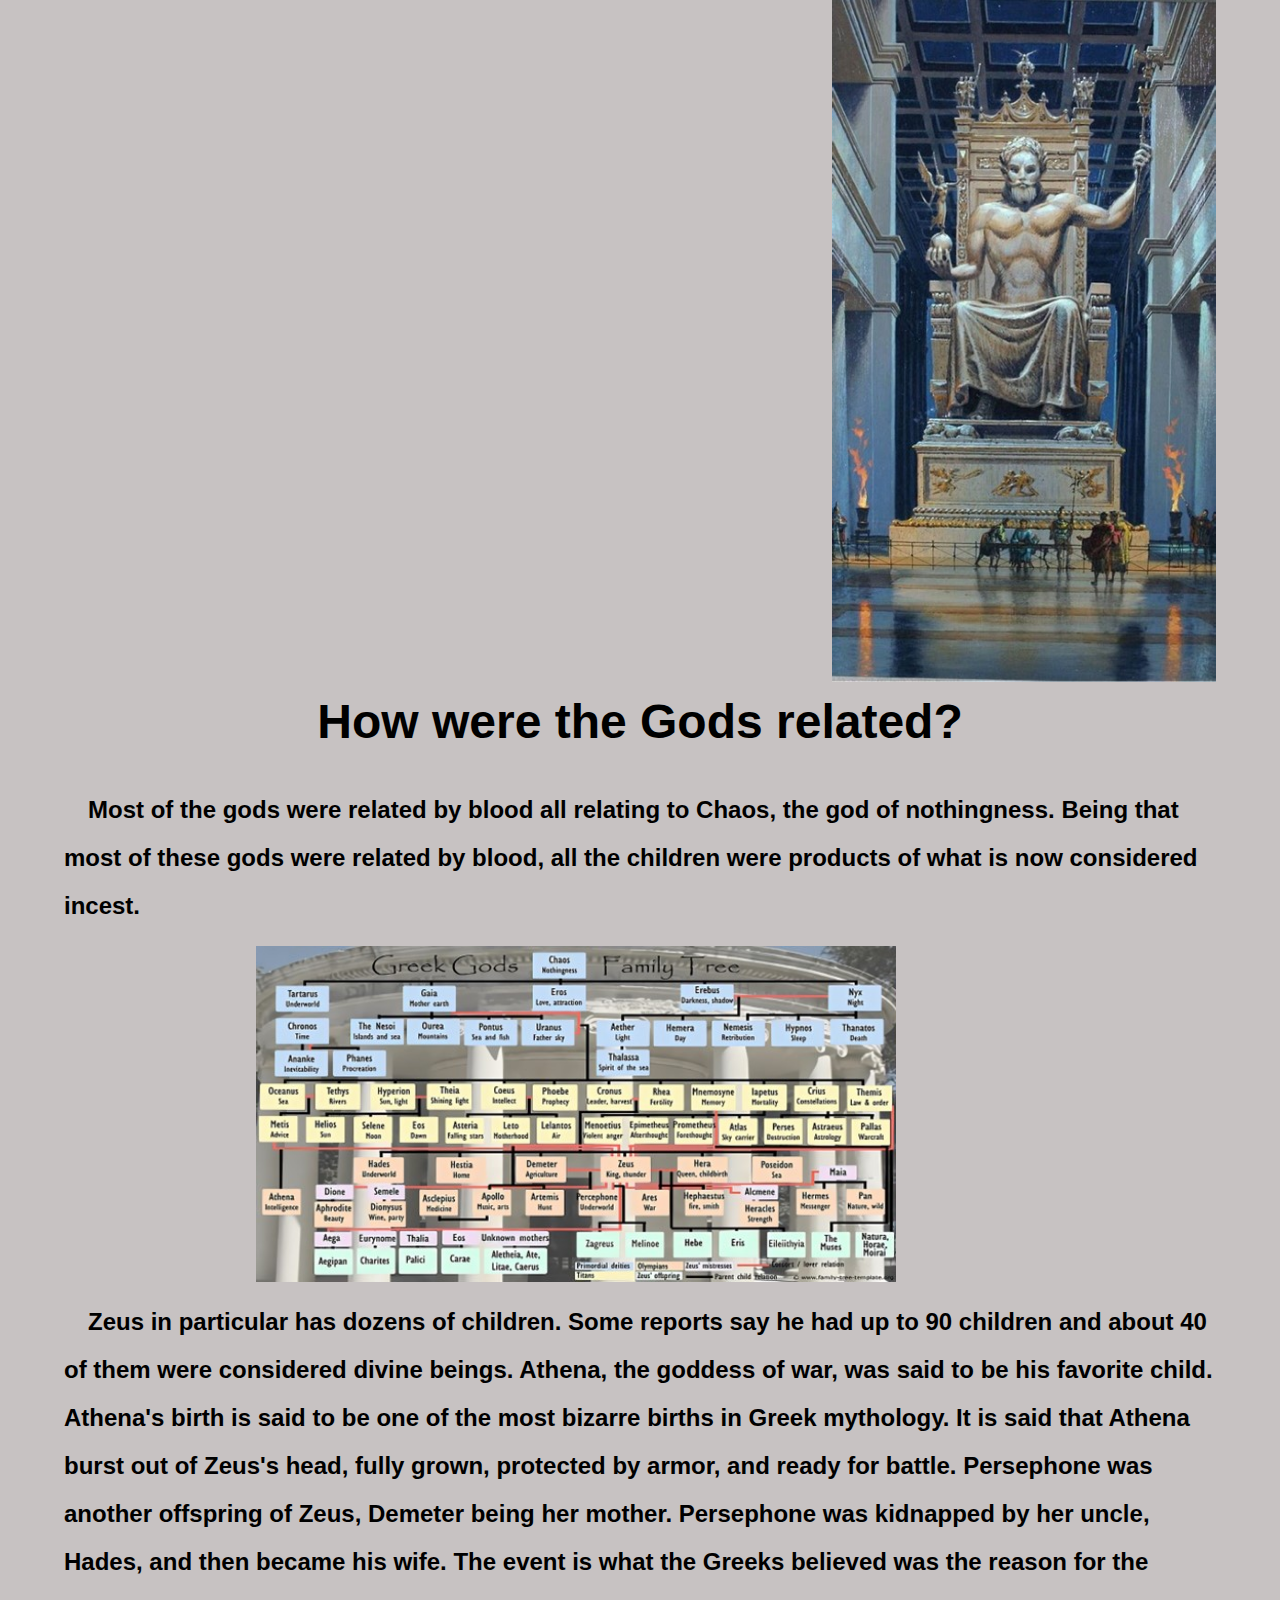
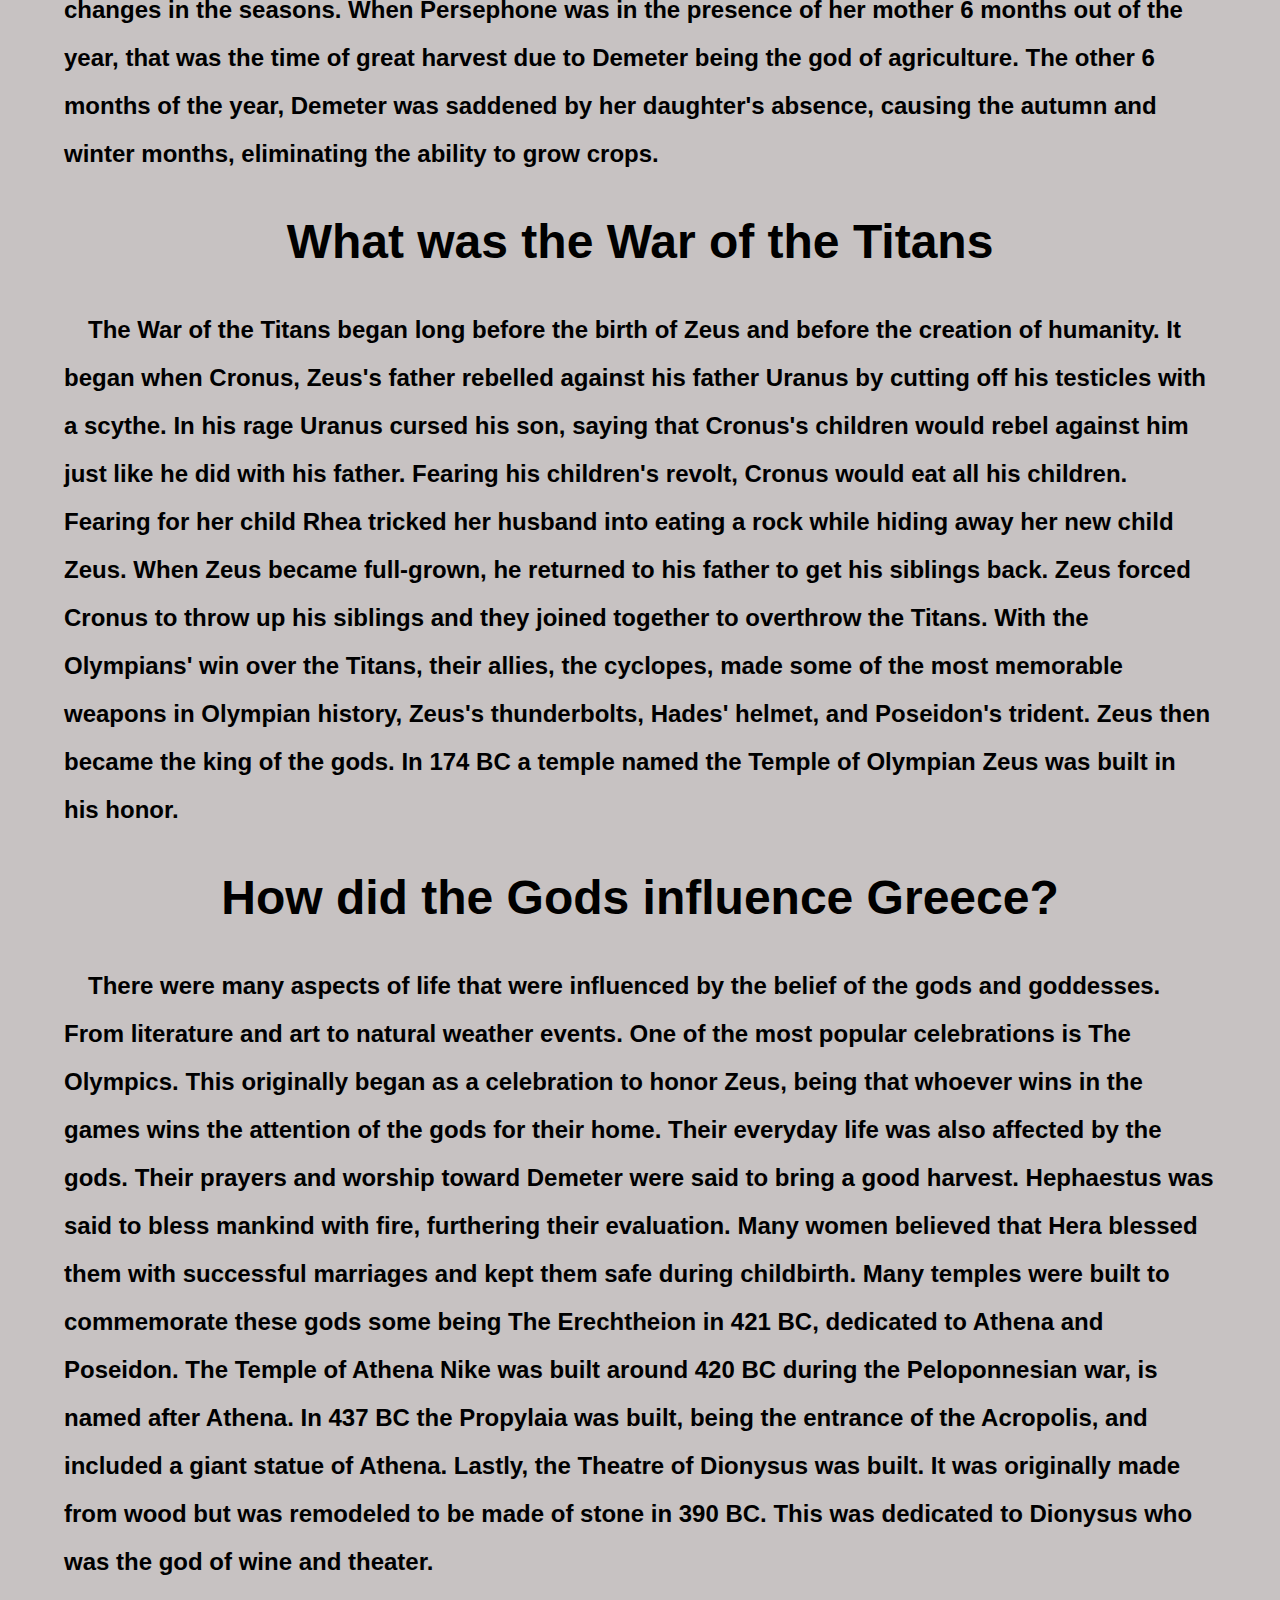
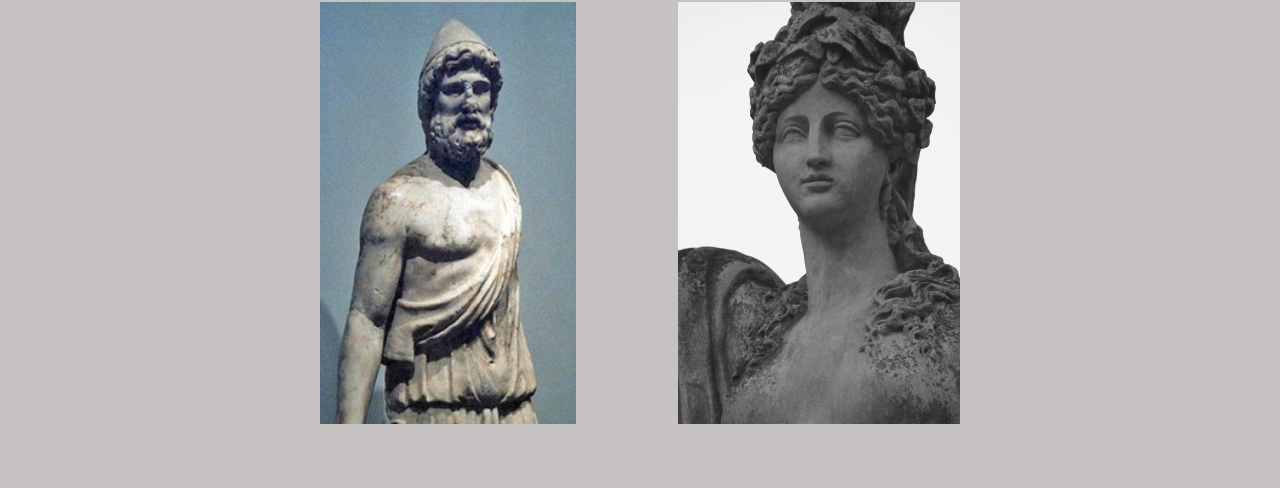
<file: religion.html>
<!DOCTYPE html>

    <head>

        <title>Ancient Greek Religion</title>
        <meta author="Alex Kristof">
        <link rel="stylesheet" href="style.css">
        <style>

            h2{
                width:100%;
            }

        </style>

    </head>

    <body>

        <div class="page-wrap">
            
            <div id="navbar">

            <button onclick="window.location.href = 'index.html';">Home</button>
            <button onclick="window.location.href = 'art.html';">Art</button>
            <button onclick="window.location.href = 'economy.html';">Economy</button>
            <button onclick="window.location.href = 'gender.html';">Gender</button>
            <button onclick="window.location.href = 'religion.html';">Religion</button>
            <button onclick="window.location.href = 'warfare.html';">Warfare</button>
            <button onclick="window.location.href = 'timeline.html';">Timeline</button>
            <button onclick="window.location.href = 'bibliography.html';">Sources</button>
        
            </div>

            <div class="content-wrap">

                <br>

                <h1 id="head">Religion</h1>

                <p>
                    &emsp;Greek religion, popularly known as Greek mythology, encompasses a vast collection of stories depicting gods, goddesses, heroes, and mythical creatures. These stories played a critical role in the Greek culture.
                </p>

                <figure style="float:right; margin-right:5%; width:30%;" >
    
                    <img src="images/religion/carving.jpg">
                    
                </figure>

                <p>
                    &emsp;When speaking about these gods, we must travel many years back in time. These gods were originally worshipped in places like Spain and Afghanistan. When the popularization of the Greek language arose, these names were translated. Many of these translated names held meaning in their translations. Aphros in Aphrodite means foam, equating her name to her birth, which took place in the sea. Kore was translated to Persephone. Agesilas and Agesilaos were both names that were changed to Hades. Phoibos became Apollo and Pallas became Athena.
                </p>

                <br>

                <h2 style="width:60%">Who Were These Gods?</h2>

                <p>
                    &emsp;The main gods that ruled over the world were Zeus the god of the sky, Hades the god of the underworld, and Poseidon the god of the sea.  
                    The land was split of equal rule between them. There were many other gods that specialized in different aspects of life. Some included,
                    Cronos was the god of times, Hymenaios was the god of marriage ceremonies, Hypnos was the god of sleep, and Zeus who is the god of the sky and king of the gods. 
                    Many of these gods had similar powers like immortality but each had a special powers only they held. Similar powers were shared between Zeus and Poseidon, both 
                    being able to manipulate the weather. Another shared power amongst some was the ability to shapeshift. Zeus was most well known for using this ability, 
                    allowing him to befriend, seduce, and later impregnate goddesses and mortal women alike. This is one of the reasons Zeus was able to 
                    so many children who were human, deities, or a hybrid of both. 
                </p>

                <figure style="float:right; margin-right:5%; width:30%;" >
    
                    <img src="images/religion/posideon.jpg">
                    
                </figure>

                <h2>How were the Gods related?</h2>

                <p>
                    &emsp;Most of the gods were related by blood all relating to Chaos, the god of nothingness. Being that most of these gods were related by blood, all the children were products of what is now considered incest. 
                </p>

                <figure style="float:right; margin-right:5%; width:100%;" >
    
                    <img style="width:50%" src="images/religion/familytree.jpg">
                    
                </figure>

                <p>
                    &emsp;Zeus in particular has dozens of children. Some reports say he had up to 90 children and about 40 of them were considered divine beings. Athena, the goddess of war, was said to be his favorite child. Athena's birth is said to be one of the most bizarre births in Greek mythology. It is said that Athena burst out of Zeus's head, fully grown, protected by armor, and ready for battle. Persephone was another offspring of Zeus, Demeter being her mother. Persephone was kidnapped by her uncle, Hades, and then became his wife. The event is what the Greeks believed was the reason for the changes in the seasons. When Persephone was in the presence of her mother 6 months out of the year, that was the time of great harvest due to Demeter being the god of agriculture. The other 6 months of the year, Demeter was saddened by her daughter's absence, causing the autumn and winter months, eliminating the ability to grow crops.
                </p>

                <h2>What was the War of the Titans</h2>

                <p>
                    &emsp;The War of the Titans began long before the birth of Zeus and before the creation of humanity. It began when Cronus, Zeus's father rebelled against his father Uranus by cutting off his testicles with a scythe. In his rage Uranus cursed his son, saying that Cronus's children would rebel against him just like he did with his father. Fearing his children's revolt, Cronus would eat all his children. Fearing for her child Rhea tricked her husband into eating a rock while hiding away her new child Zeus. When Zeus became full-grown, he returned to his father to get his siblings back. Zeus forced Cronus to throw up his siblings and they joined together to overthrow the Titans. With the Olympians' win over the Titans, their allies, the cyclopes, made some of the most memorable weapons in Olympian history, Zeus's thunderbolts, Hades' helmet, and Poseidon's trident. Zeus then became the king of the gods. In 174 BC a temple named the Temple of Olympian Zeus was built in his honor. 
                </p>

                <h2>How did the Gods influence Greece?</h2>

                <p>
                    &emsp;There were many aspects of life that were influenced by the belief of the gods and goddesses. From literature and art to natural weather events.  One of the most popular celebrations is The Olympics. This originally began as a celebration to honor Zeus, being that whoever wins in the games wins the attention of the gods for their home. Their everyday life was also affected by the gods. Their prayers and worship toward Demeter were said to bring a good harvest. Hephaestus was said to bless mankind with fire, furthering their evaluation. Many women believed that Hera blessed them with successful marriages and kept them safe during childbirth. Many temples were built to commemorate these gods some being The Erechtheion in 421 BC, dedicated to Athena and Poseidon. The Temple of Athena Nike was built around 420 BC during the Peloponnesian war, is named after Athena. In 437 BC the Propylaia was built, being the entrance of the Acropolis, and included a giant statue of Athena.  Lastly, the Theatre of Dionysus was built. It was originally made from wood but was remodeled to be made of stone in 390 BC. This was dedicated to Dionysus who was the god of wine and theater. 
                </p>

                <figure style="float:left; margin-left:25%; width:20%;" >
    
                    <img src="images/religion/manStatue.jpg" style="max-height: 10%;">
                    
                </figure>

                <figure style="float:right; margin-right:25%; width:22%; margin-bottom:5%;" >
    
                    <img src="images/religion/WomenStatue.jpg" style="max-height:10%;">
                    
                </figure>

            </div>
        
        </div>

    </body>

</html>
</file>
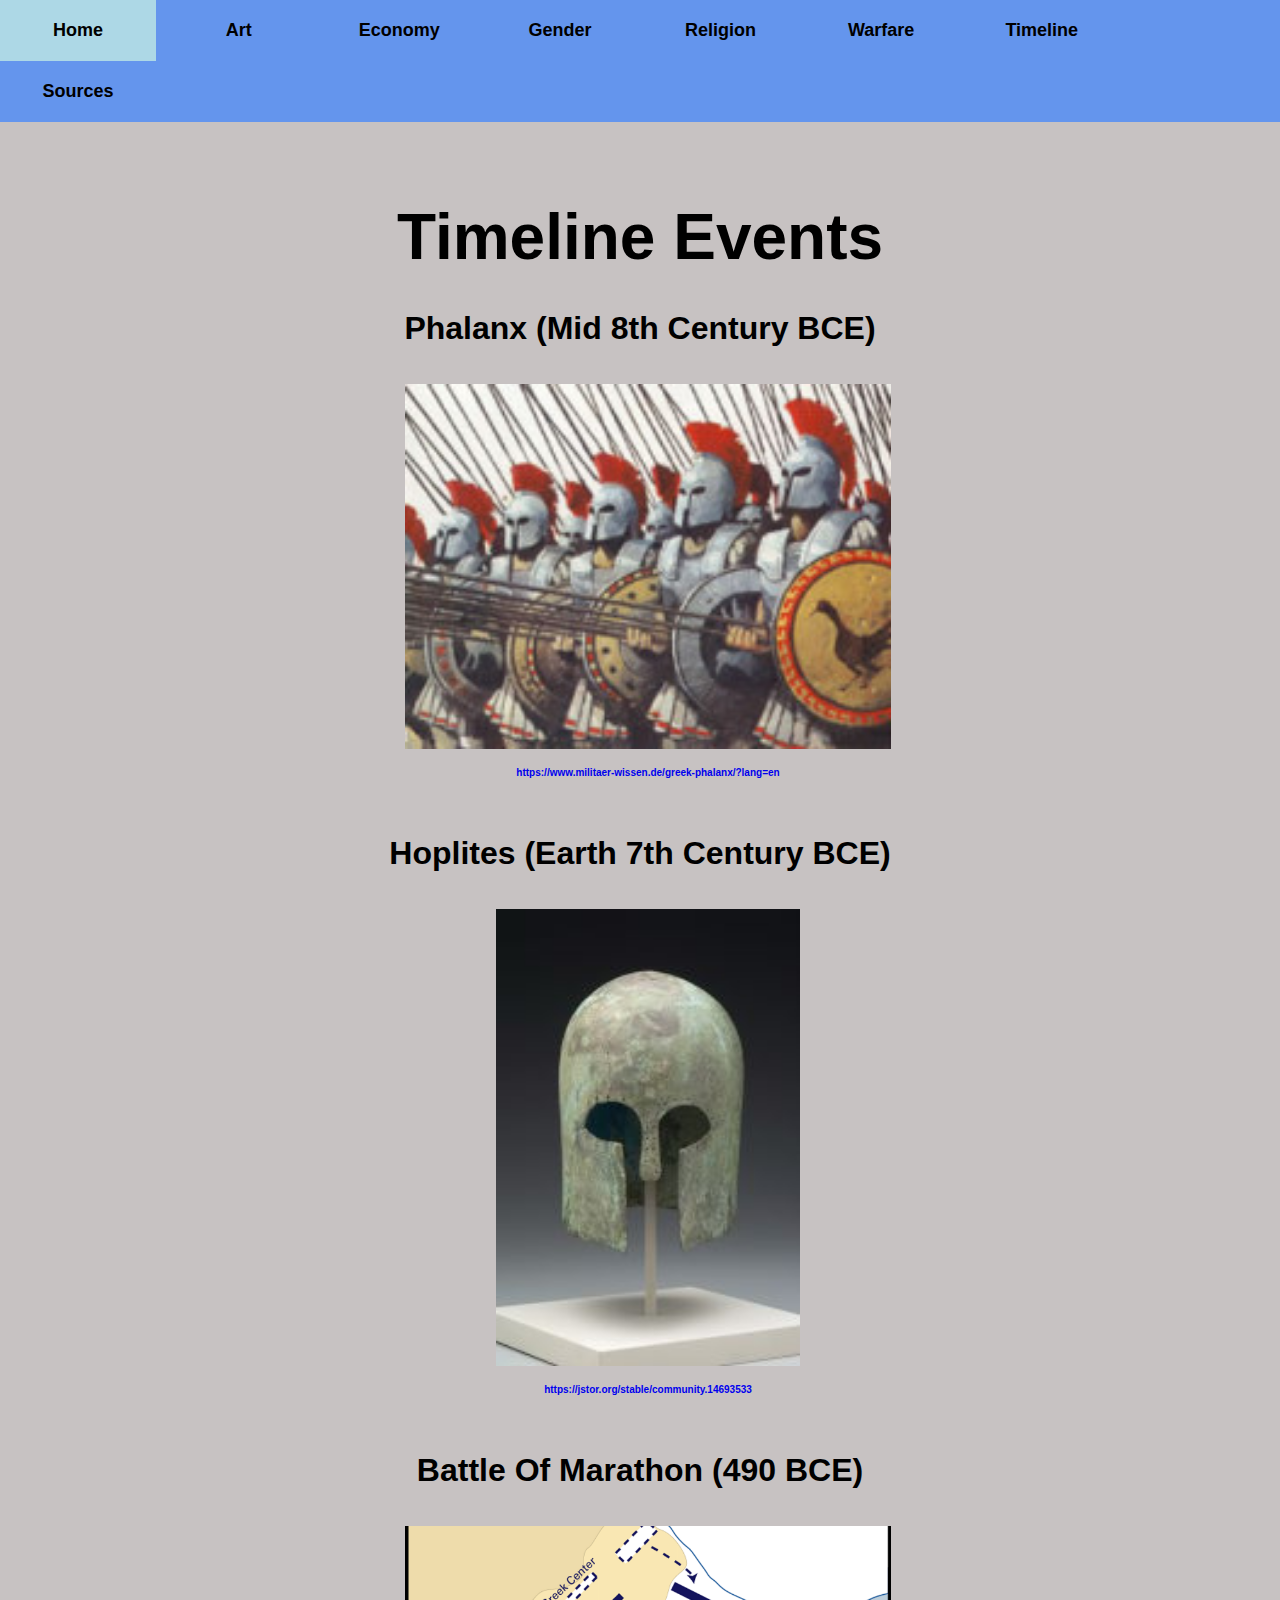
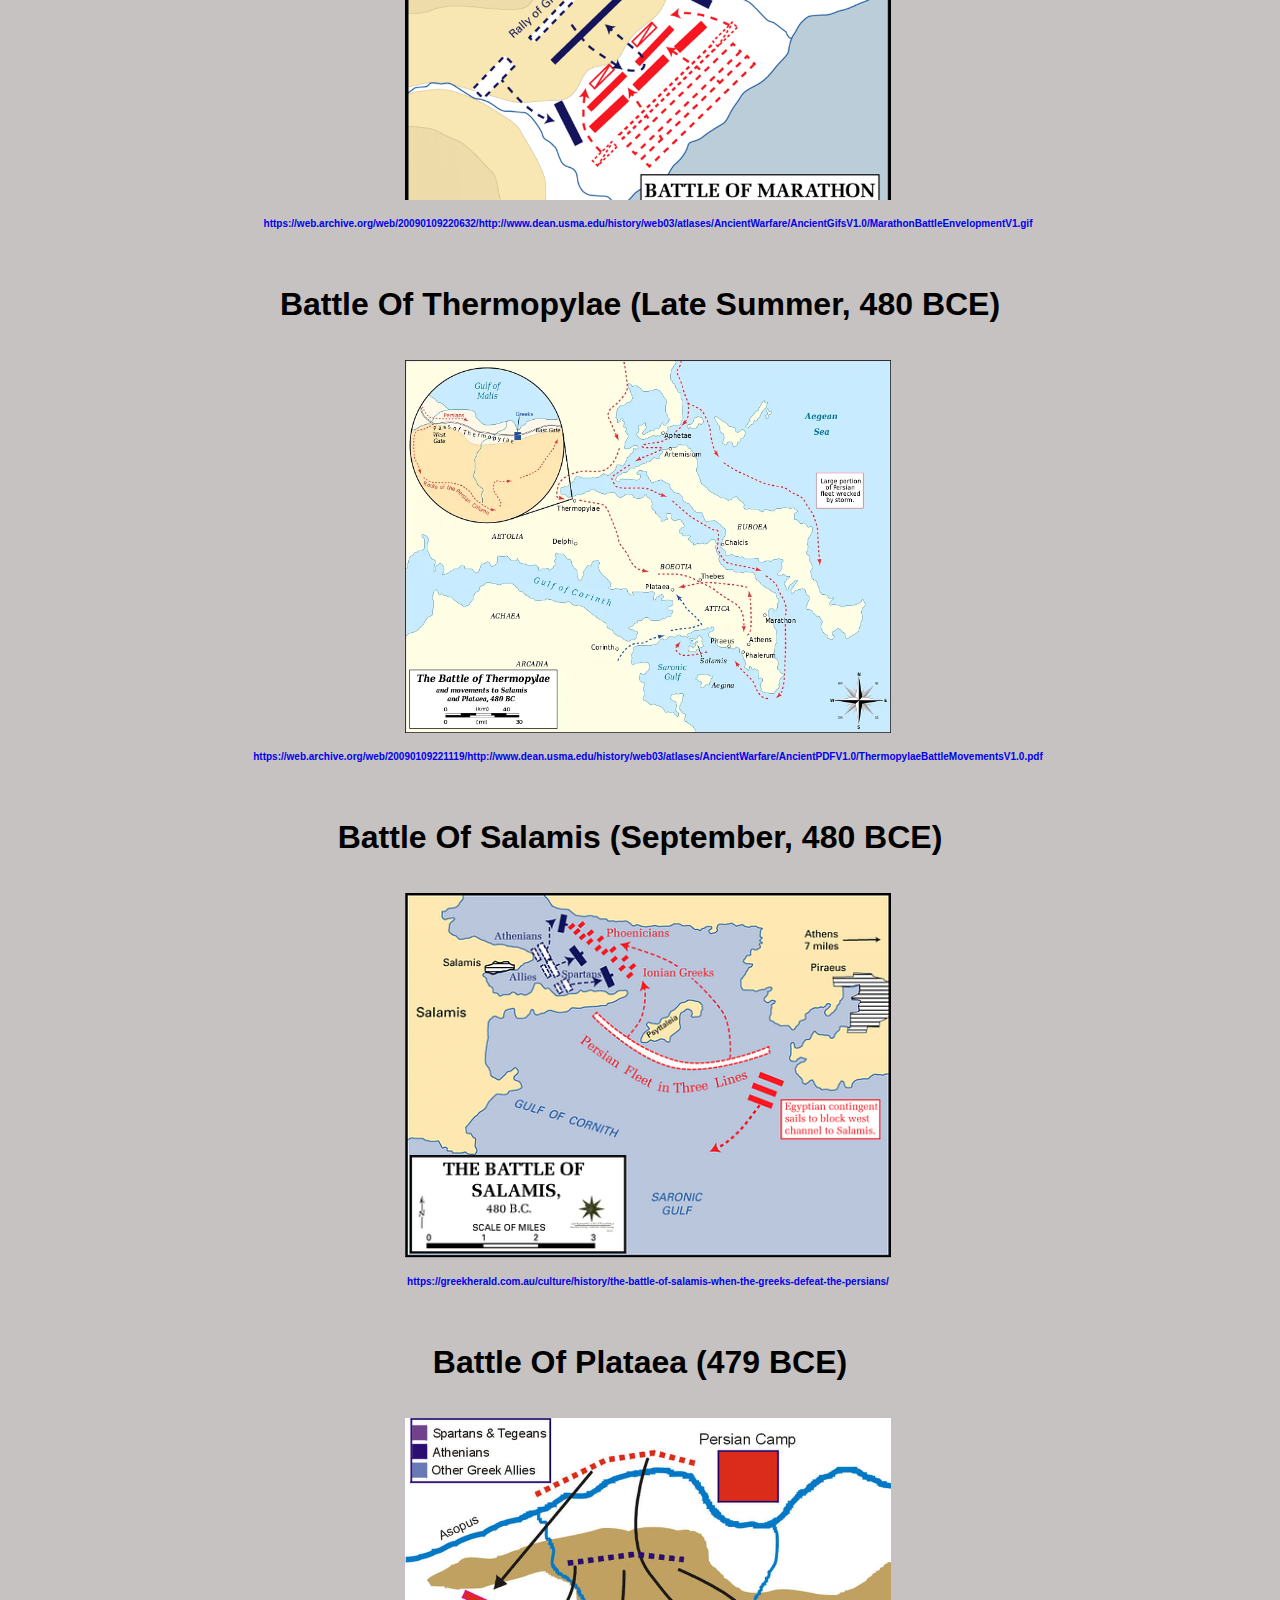
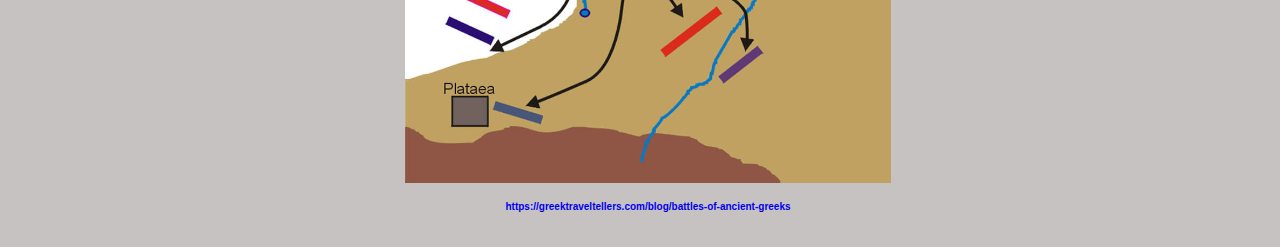
<file: timeline.html>
<!DOCTYPE html>

    <head>

        <title>Ancient Greece Timeline Events</title>
        <link rel="stylesheet" href="style.css">
        <style>

            figure{

                width:95%;
                align-content:center;

            }

            img{

                width:40%;

            }

            h3{

                width:100%;
                align-content: middle;

            }
            
            #helmet{

                width:25%;

            }

        </style>

    </head>

    <body>

        <div id="navbar">

            <button onclick="window.location.href = 'index.html';">Home</button>
            <button onclick="window.location.href = 'art.html';">Art</button>
            <button onclick="window.location.href = 'economy.html';">Economy</button>
            <button onclick="window.location.href = 'gender.html';">Gender</button>
            <button onclick="window.location.href = 'religion.html';">Religion</button>
            <button onclick="window.location.href = 'warfare.html';">Warfare</button>
            <button onclick="window.location.href = 'timeline.html';">Timeline</button>
            <button onclick="window.location.href = 'bibliography.html';">Sources</button>
        
        </div>

        <br>

        <h1 id="head">Timeline Events</h1>

        <h3>Phalanx (Mid 8th Century BCE)</h3>
        
        <figure id="phalanxFig">
    
            <img src="images/warfare/phalanx.jpg" alt="Greek Phalanx Formation" id="phalanx">
            <figcaption id="phalanxCap"><a href="https://www.militaer-wissen.de/greek-phalanx/?lang=en">https://www.militaer-wissen.de/greek-phalanx/?lang=en</a></figcaption>

        </figure>

        <h3>Hoplites (Earth 7th Century BCE)</h3>

        <figure id="helmFig">
    
            <img src="images/warfare/helmet.jpg" alt="Hoplite Helmet" id="helmet">
            <figcaption id="helmetCap"><a href="https://jstor.org/stable/community.14693533">
                https://jstor.org/stable/community.14693533</a></figcaption>

        </figure>
        
        <h3>Battle Of Marathon (490 BCE)</h3>

        <figure>
    
            <img src="images/warfare/marathon.png" alt="Map of the Battle of Marathon">
            <figcaption><a href="https://web.archive.org/web/20090109220632/http://www.dean.usma.edu/history/web03/atlases/AncientWarfare/AncientGifsV1.0/MarathonBattleEnvelopmentV1.gif">
                https://web.archive.org/web/20090109220632/http://www.dean.usma.edu/history/web03/atlases/AncientWarfare/AncientGifsV1.0/MarathonBattleEnvelopmentV1.gif</a></figcaption>

        </figure>
        
        <h3>Battle Of Thermopylae (Late Summer, 480 BCE)</h3>
        
        <figure id="thermFig">
    
            <img src="images/warfare/thermopylae.png" alt="Map of the Battle of Thermopylae" id="thermopylae">
            <figcaption><a href="https://web.archive.org/web/20090109221119/http://www.dean.usma.edu/history/web03/atlases/AncientWarfare/AncientPDFV1.0/ThermopylaeBattleMovementsV1.0.pdf">
                https://web.archive.org/web/20090109221119/http://www.dean.usma.edu/history/web03/atlases/AncientWarfare/AncientPDFV1.0/ThermopylaeBattleMovementsV1.0.pdf</a></figcaption>

        </figure>

        <h3>Battle Of Salamis (September, 480 BCE)</h3>

        <figure id="salamisFig">
    
            <img src="images/warfare/salamis.png" alt="Map of the Battle of Salamis" id="salamis">
            <figcaption><a href="https://greekherald.com.au/culture/history/the-battle-of-salamis-when-the-greeks-defeat-the-persians/">
                https://greekherald.com.au/culture/history/the-battle-of-salamis-when-the-greeks-defeat-the-persians/</a></figcaption>

        </figure>

        <h3>Battle Of Plataea (479 BCE)</h3>

        <figure id= "plataeaFig">
    
            <img src="images/warfare/platea.jpg" alt="Map of the Battle of Plataea" id="plataea">
            <figcaption><a href="https://greektraveltellers.com/blog/battles-of-ancient-greeks">
                https://greektraveltellers.com/blog/battles-of-ancient-greeks</a></figcaption>

        </figure>

    </body>

</html>
</file>
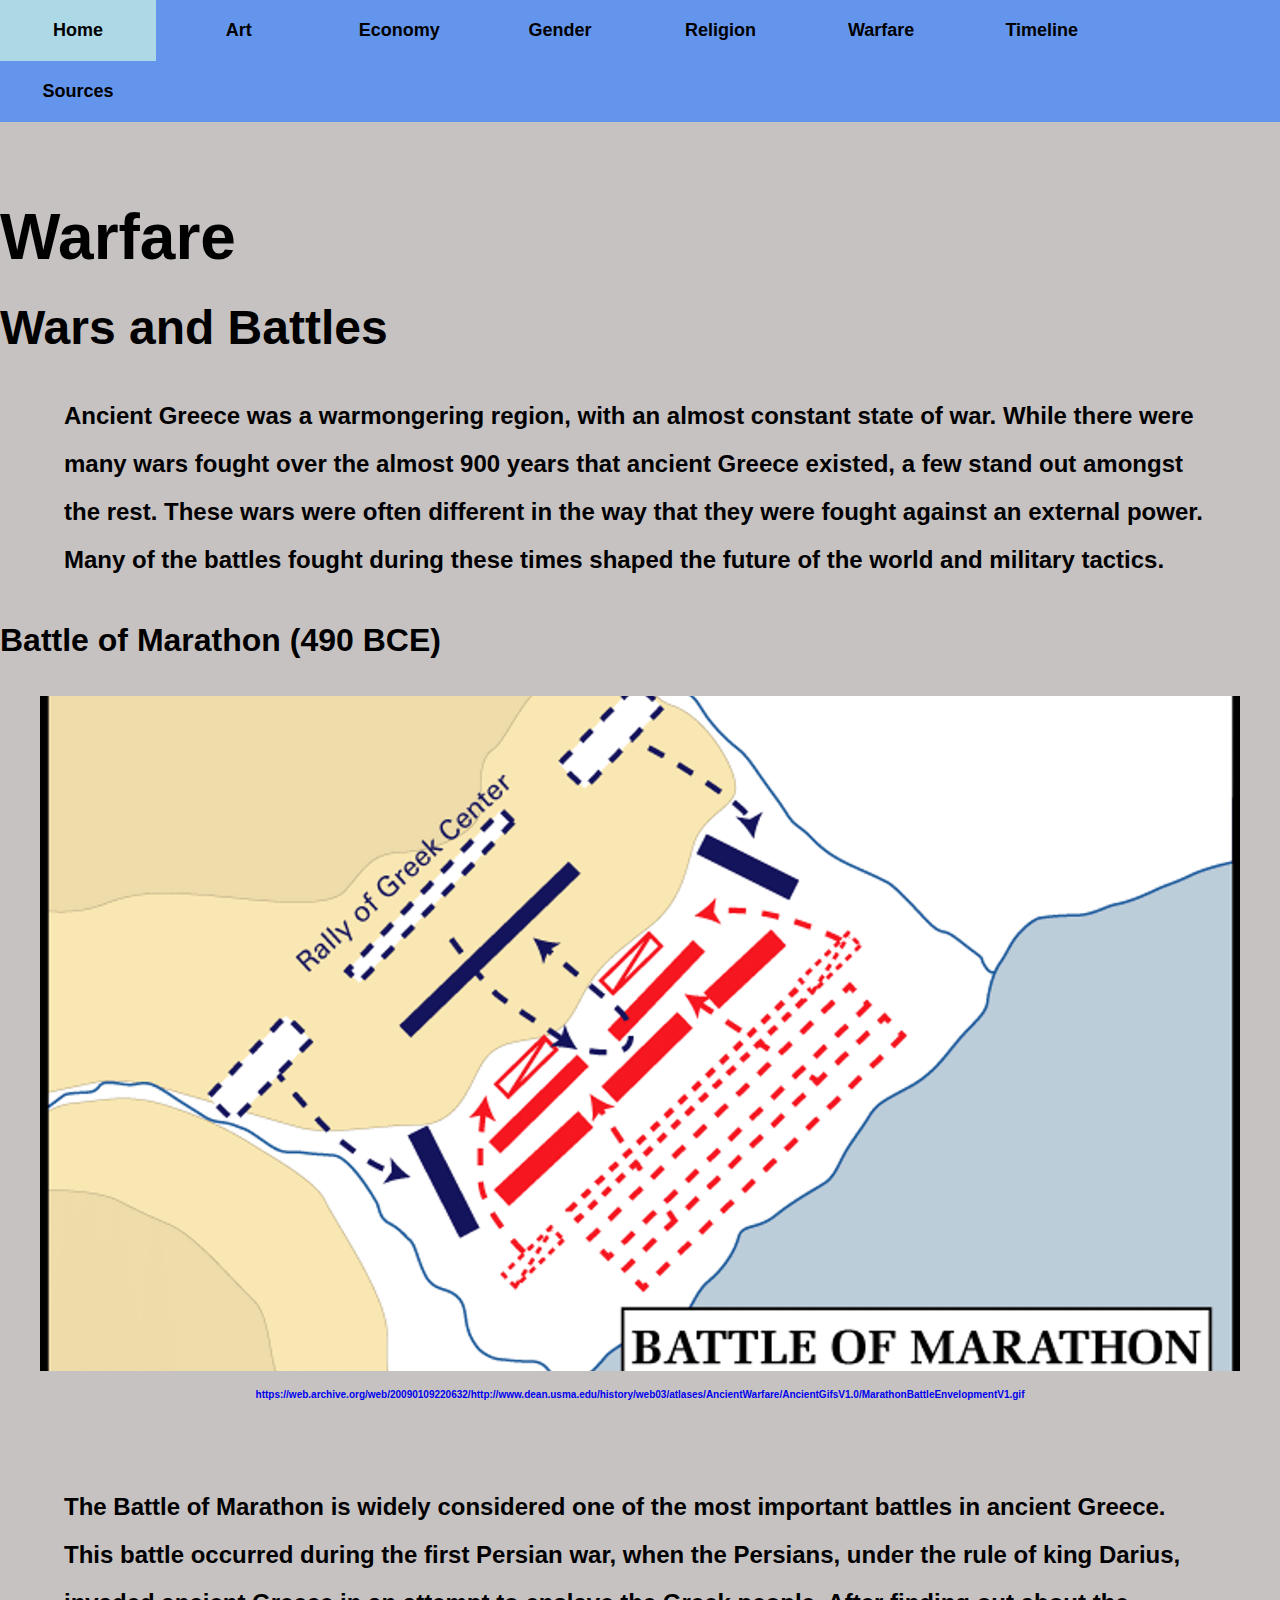
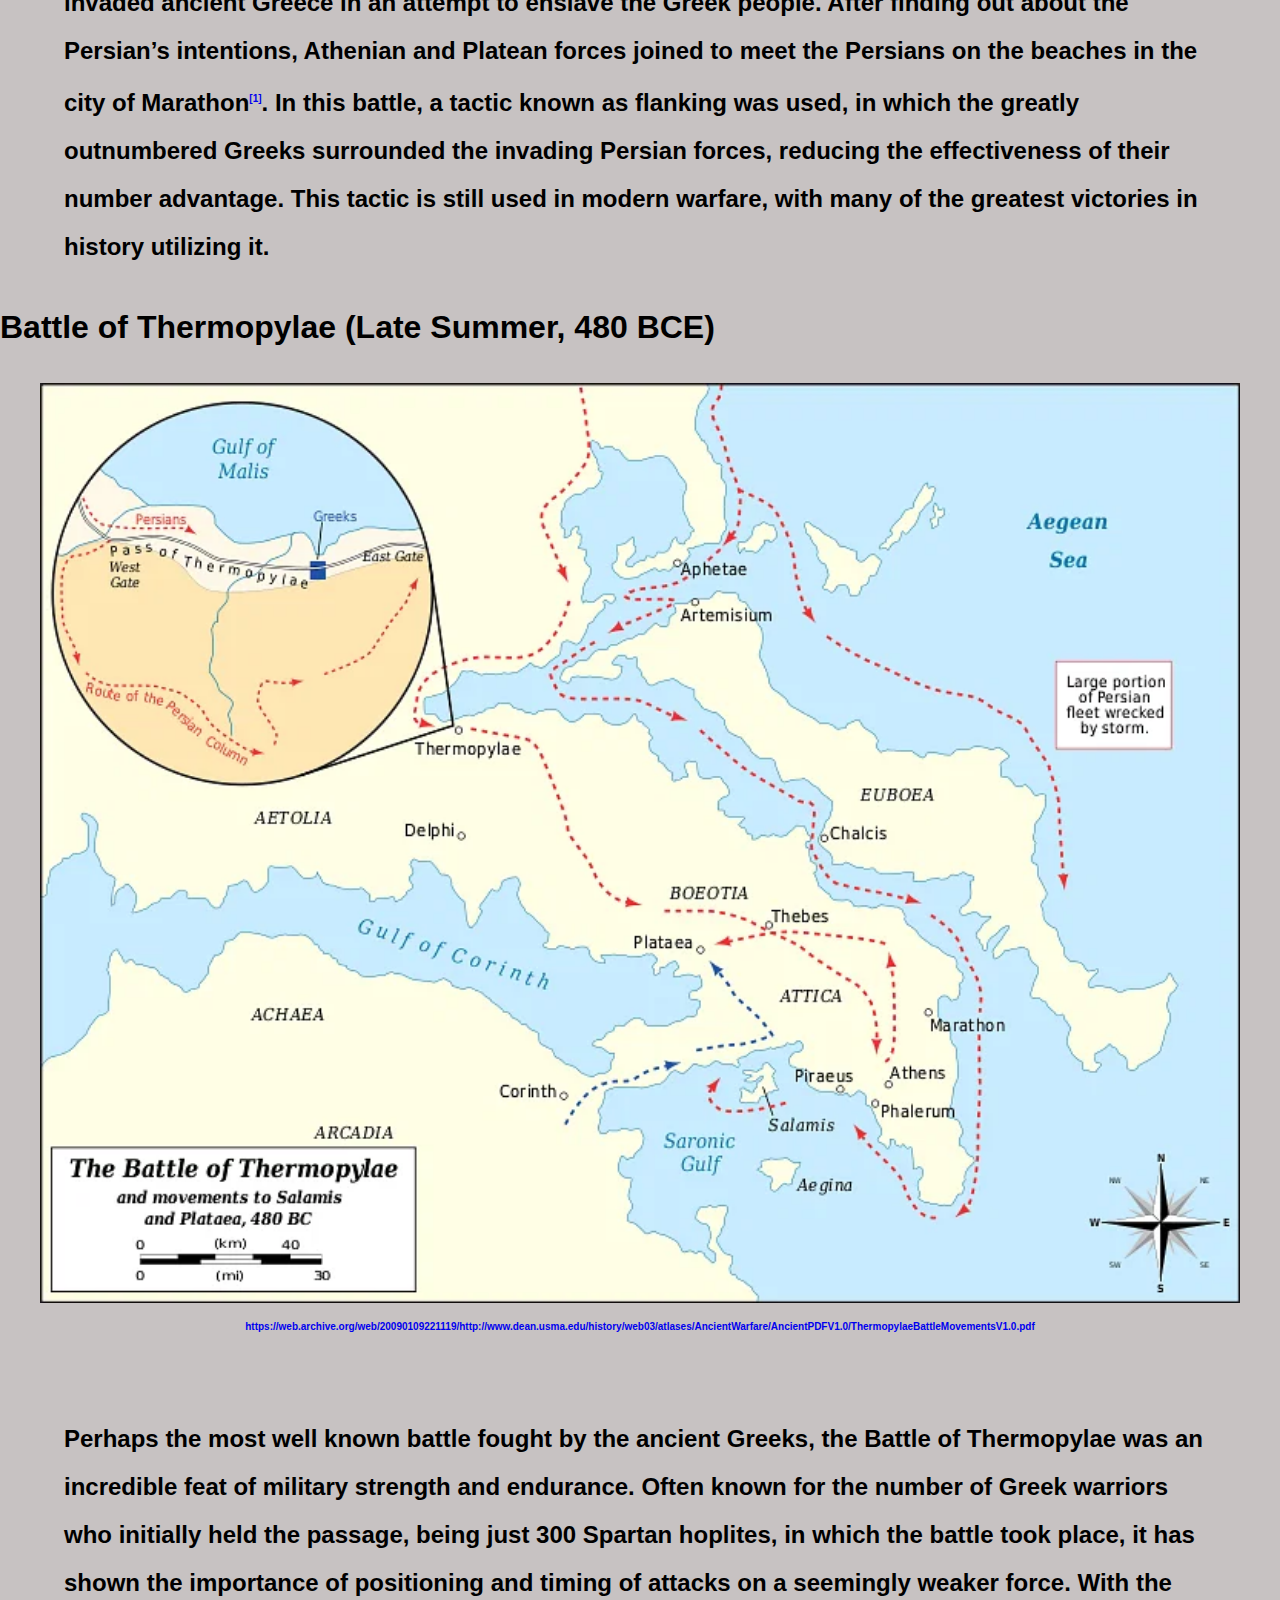
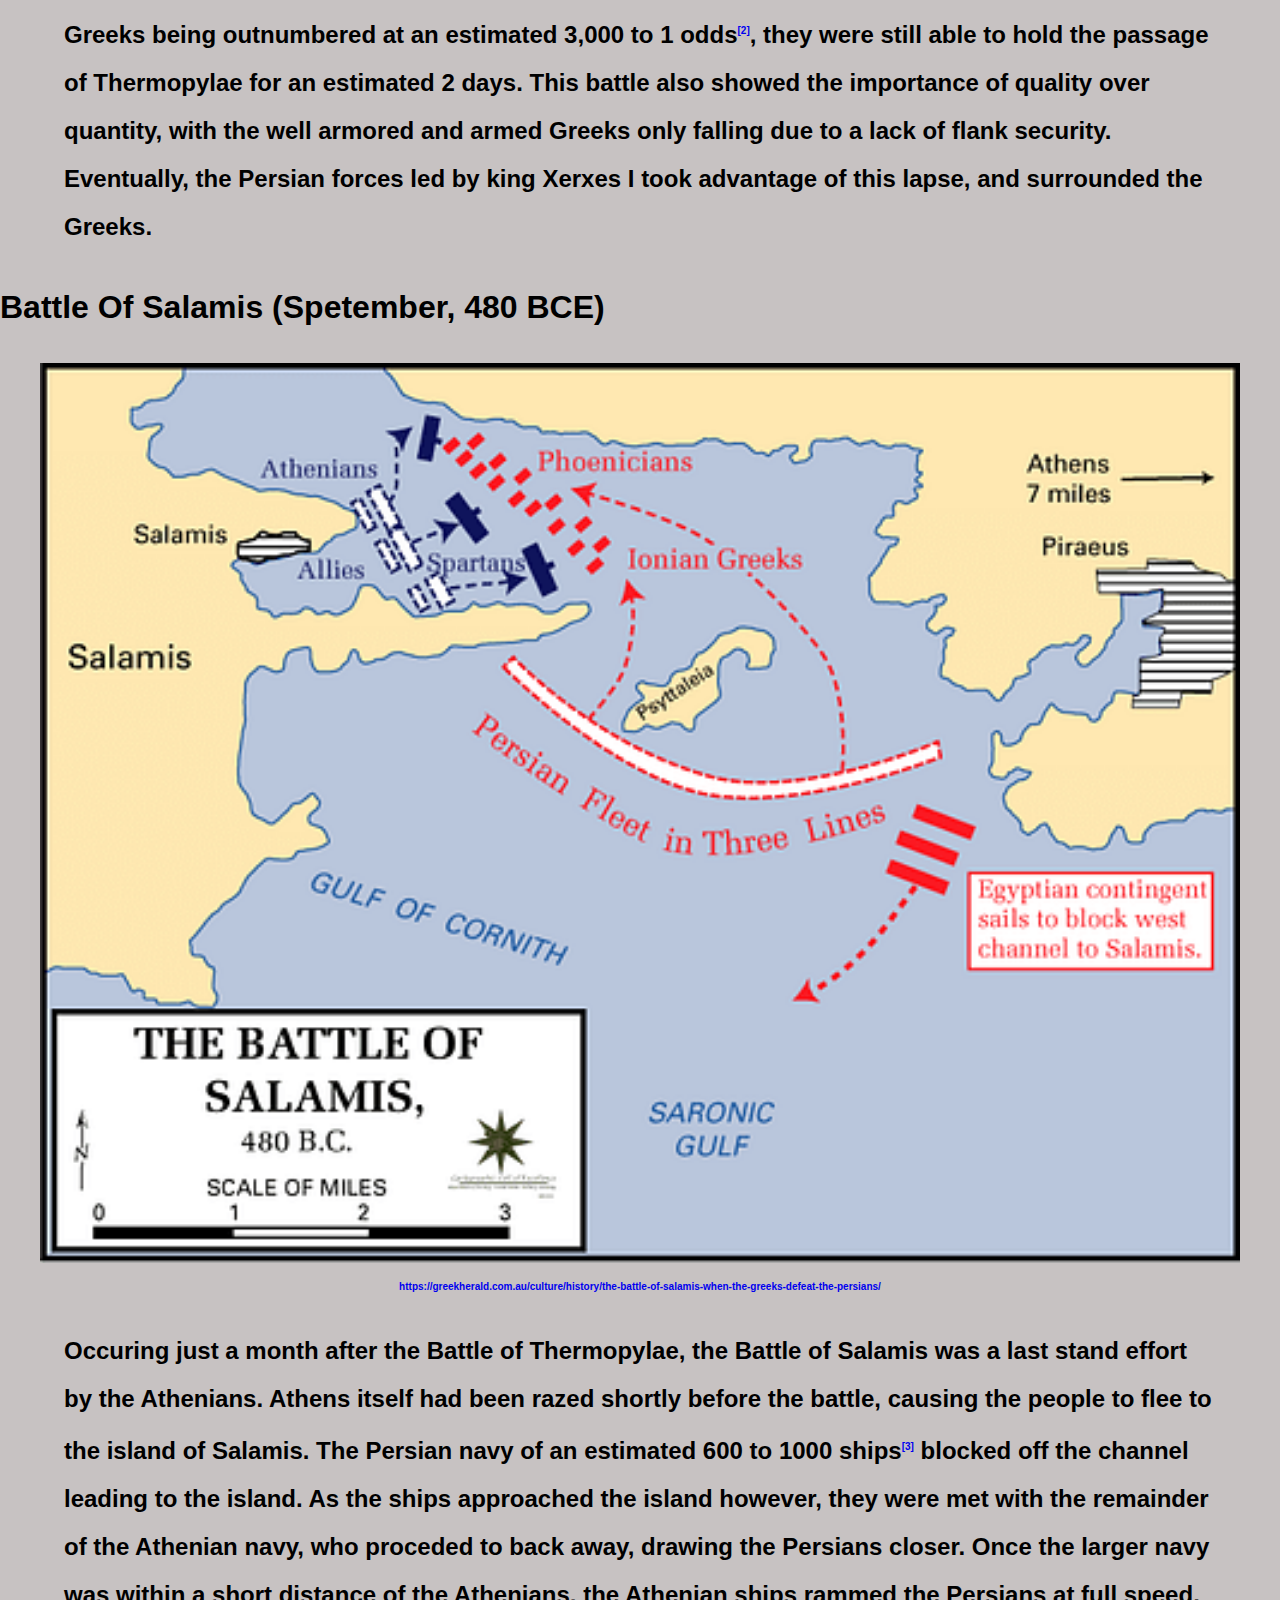
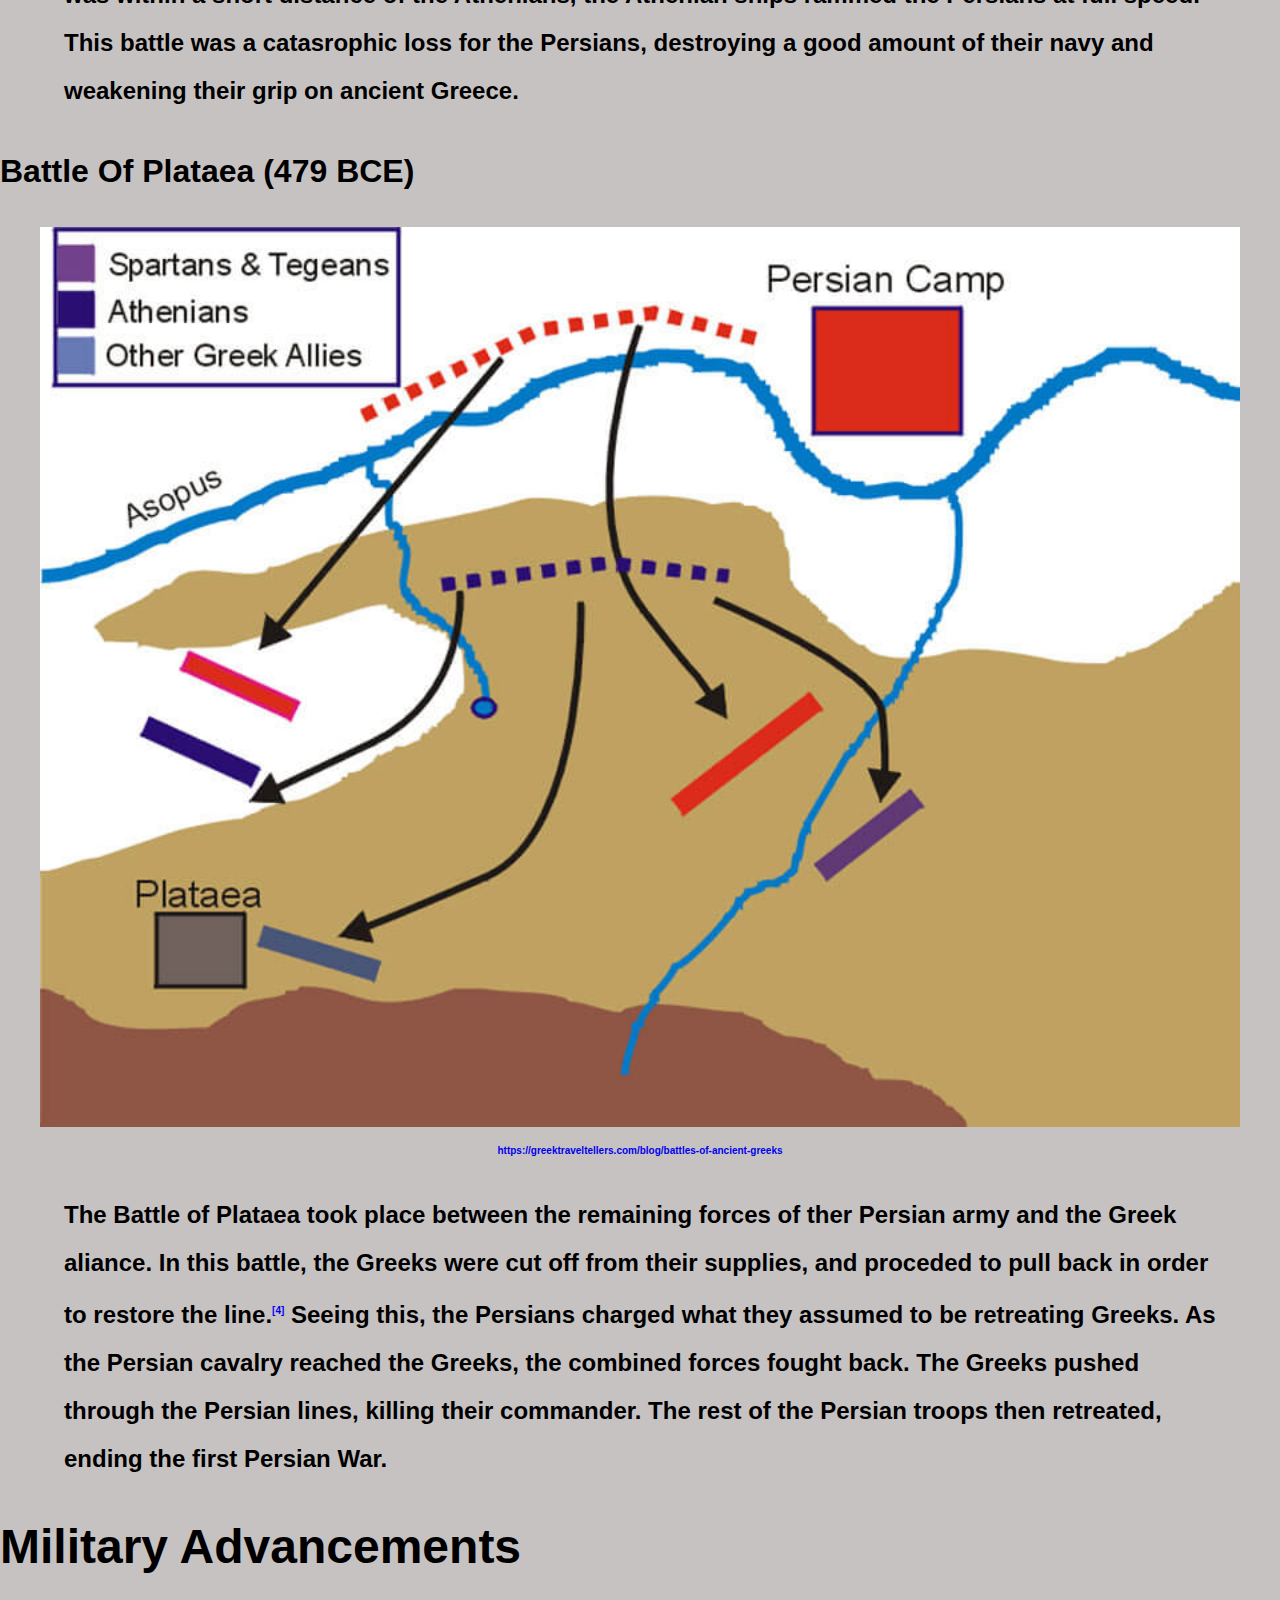
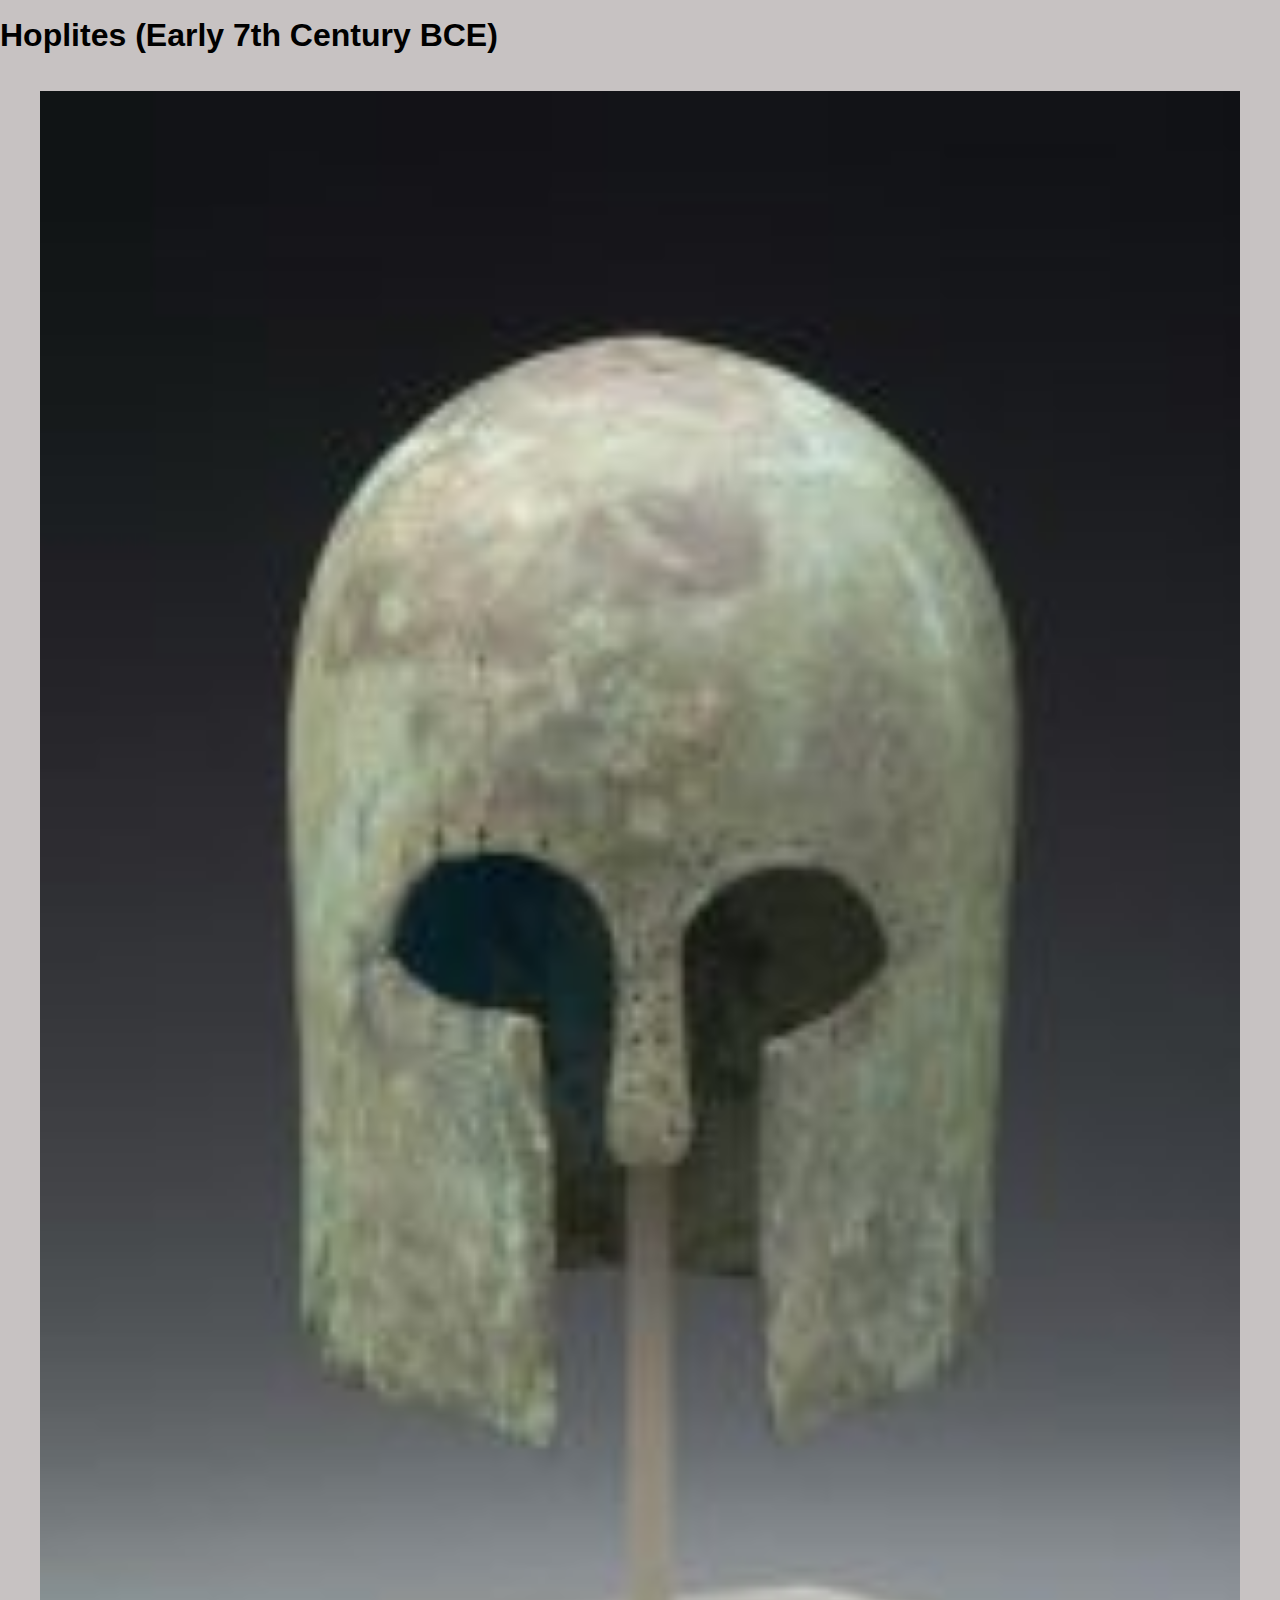
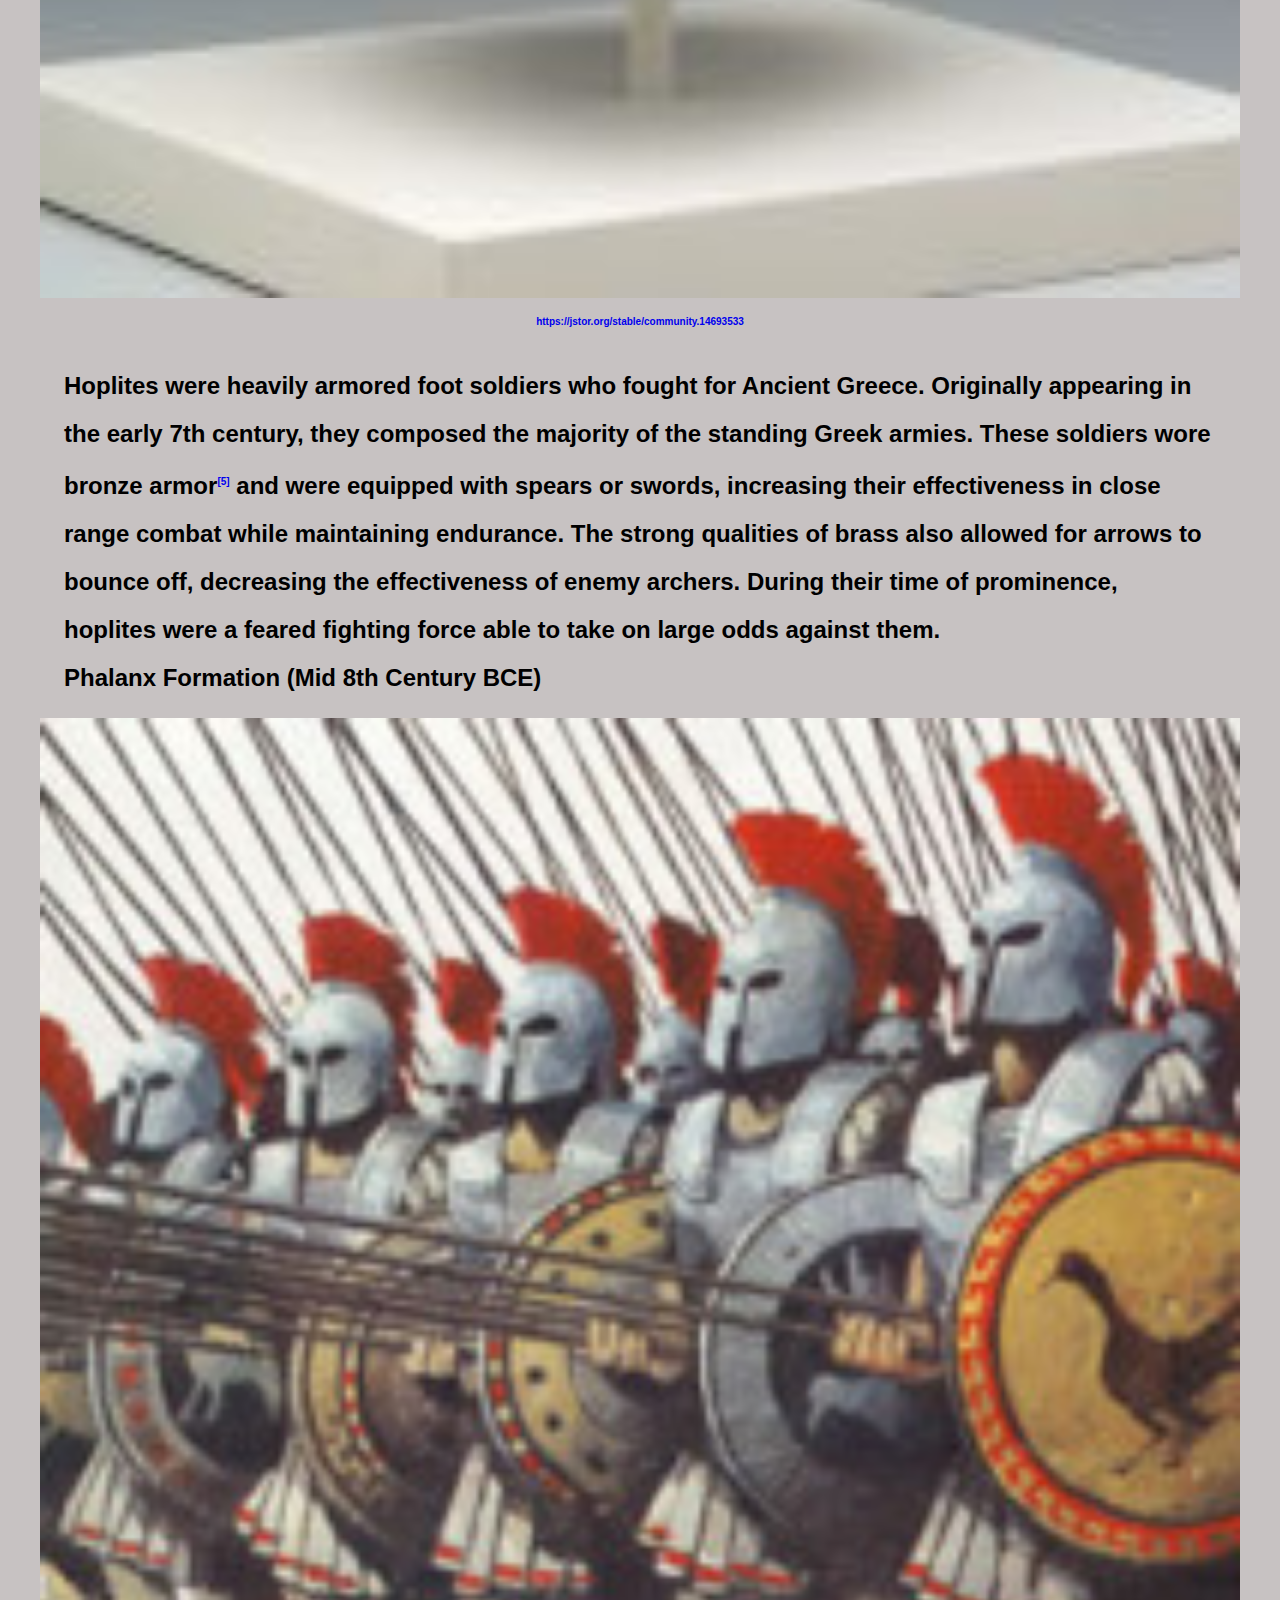
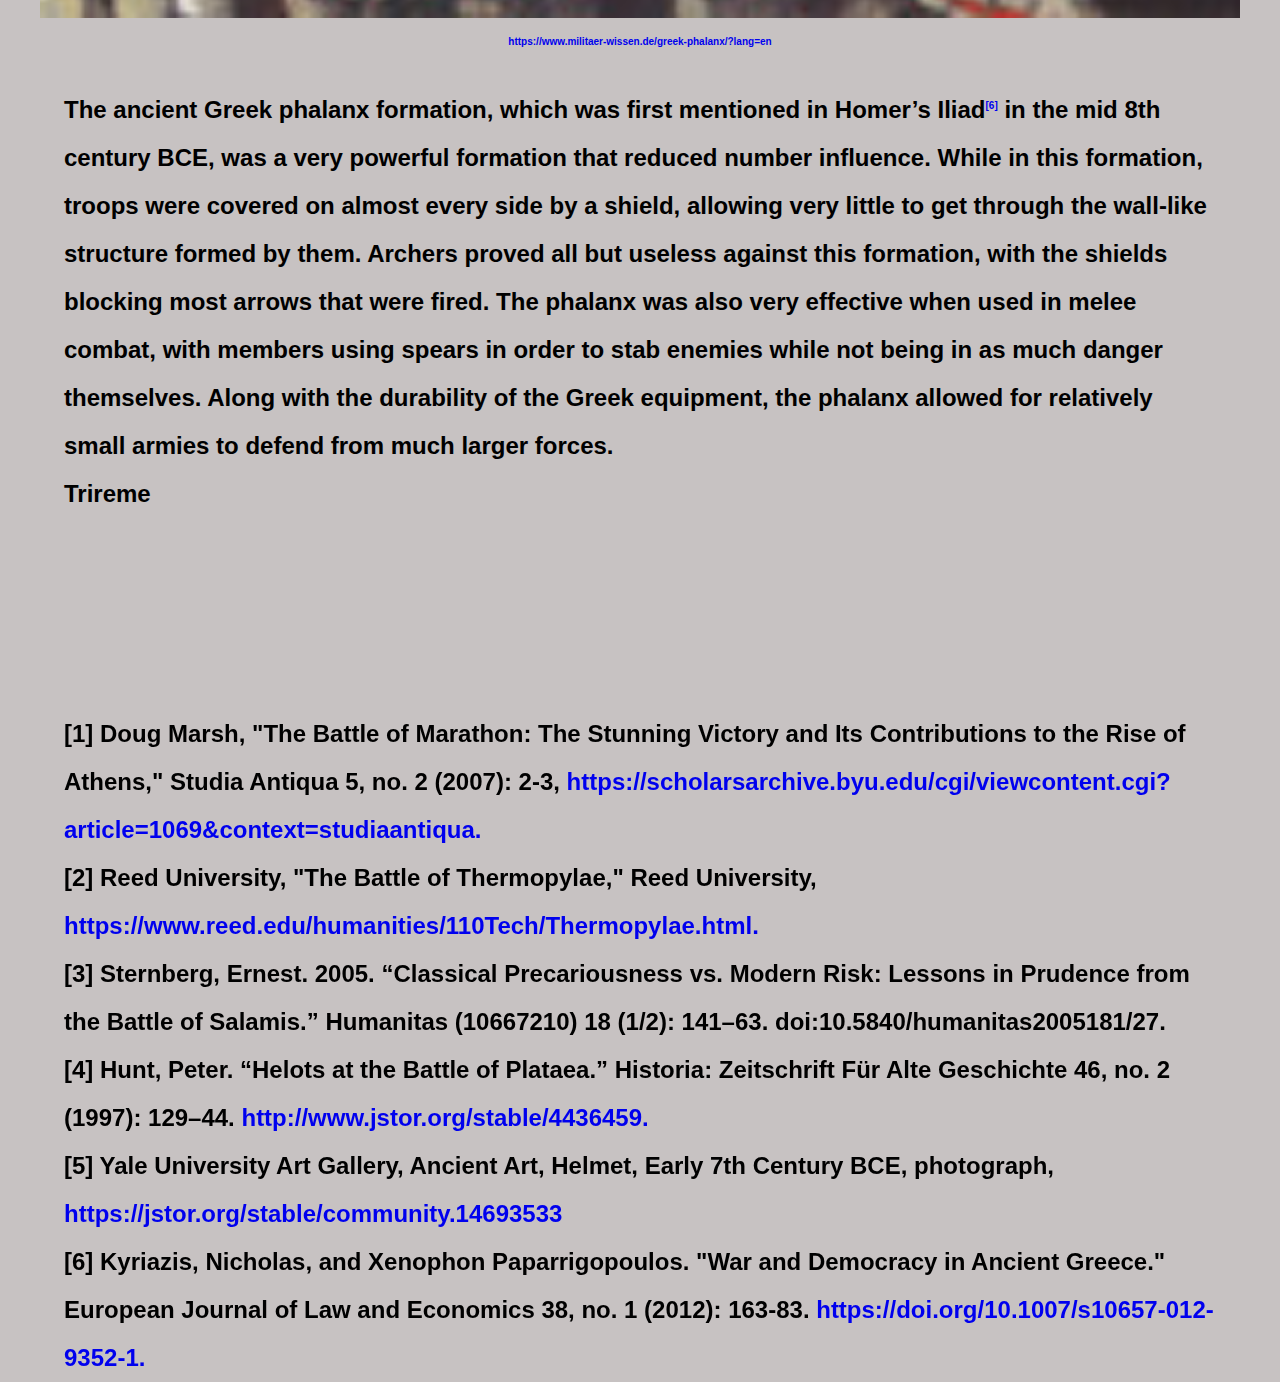
<file: warfare.html>
<!DOCTYPE html>

    <head>

        <title>Ancient Greek Warfare</title>
        <meta author="Alec Perrizo">
        <link rel="stylesheet" href="style.css">

    </head>

    <body>

        <div class="page-wrap">

            <div id="navbar">

                <button onclick="window.location.href = 'index.html';">Home</button>
                <button onclick="window.location.href = 'art.html';">Art</button>
                <button onclick="window.location.href = 'economy.html';">Economy</button>
                <button onclick="window.location.href = 'gender.html';">Gender</button>
                <button onclick="window.location.href = 'religion.html';">Religion</button>
                <button onclick="window.location.href = 'warfare.html';">Warfare</button>
                <button onclick="window.location.href = 'timeline.html';">Timeline</button>
                <button onclick="window.location.href = 'bibliography.html';">Sources</button>
            
            </div>
    
            <br>
    
            <div class="content-wrap">
    
                <h1>Warfare</h1>
    
            <h2>Wars and Battles</h2>
    
            <p>Ancient Greece was a warmongering region, with an almost constant state of war. While there were many wars fought over the almost 900 years that ancient Greece existed, 
                a few stand out amongst the rest. These wars were 
                often different in the way that they were fought against an external power. 
                Many of the battles fought during these times shaped the future of the world and military tactics.</p>
    
            <h3>Battle of Marathon (490 BCE)</h3>
    
            <figure>
    
                <img src="images/warfare/marathon.png" alt="Map of the Battle of Marathon" id="marathon">
                <figcaption><a href="https://web.archive.org/web/20090109220632/http://www.dean.usma.edu/history/web03/atlases/AncientWarfare/AncientGifsV1.0/MarathonBattleEnvelopmentV1.gif">
                    https://web.archive.org/web/20090109220632/http://www.dean.usma.edu/history/web03/atlases/AncientWarfare/AncientGifsV1.0/MarathonBattleEnvelopmentV1.gif</a></figcaption>
    
            </figure>
    
            <br>
    
            <p>The Battle of Marathon is widely considered one of the most important battles in ancient Greece. This battle occurred during the first Persian war, when the Persians, 
                under the rule of king Darius, invaded ancient Greece in an attempt to enslave the Greek people. After finding out about the Persian’s intentions, Athenian and 
                Platean forces joined to meet the Persians on the beaches in the city of Marathon<sup><a href="#footnote_1">[1]</a></sup>. In this battle, a tactic known as flanking was used, in which the greatly outnumbered 
                Greeks surrounded the invading Persian forces, reducing the effectiveness of their number advantage. This tactic is still used in modern warfare, with many of the 
                greatest victories in history utilizing it. 
            </p>
    
            <h3>Battle of Thermopylae (Late Summer, 480 BCE)</h3>
    
            <figure >
    
                <img src="images/warfare/thermopylae.png" alt="Map of the Battle of Thermopylae" id="thermopylae">
                <figcaption><a href="https://web.archive.org/web/20090109221119/http://www.dean.usma.edu/history/web03/atlases/AncientWarfare/AncientPDFV1.0/ThermopylaeBattleMovementsV1.0.pdf">
                    https://web.archive.org/web/20090109221119/http://www.dean.usma.edu/history/web03/atlases/AncientWarfare/AncientPDFV1.0/ThermopylaeBattleMovementsV1.0.pdf</a></figcaption>
    
            </figure>
    
            <br>
    
            <p>
    
                Perhaps the most well known battle fought by the ancient Greeks, the Battle of Thermopylae was an incredible feat of military strength and endurance. 
                Often known for the number of Greek warriors who initially held the passage, being just 300 Spartan hoplites, in which the battle took place, it has shown the importance of 
                positioning and timing of attacks on a seemingly weaker force. With the Greeks being outnumbered at an estimated 3,000 to 1 odds<sup><a href="#footnote_2">[2]</a></sup>, they were 
                still able to hold the passage of Thermopylae for an estimated 2 days. This battle also showed the importance of quality over quantity, with the well 
                armored and armed Greeks only falling due to a lack of flank security. Eventually, the Persian forces led by king Xerxes I took advantage of this lapse, 
                and surrounded the Greeks.
    
    
            </p>
            
            <h3>Battle Of Salamis (Spetember, 480 BCE)</h3>

            <figure >
    
                <img src="images/warfare/salamis.png" alt="Map of the Battle of Salamis" id="salamis">
                <figcaption><a href="https://greekherald.com.au/culture/history/the-battle-of-salamis-when-the-greeks-defeat-the-persians/">
                    https://greekherald.com.au/culture/history/the-battle-of-salamis-when-the-greeks-defeat-the-persians/</a></figcaption>
    
            </figure>
    

            <p>Occuring just a month after the Battle of Thermopylae, the Battle of Salamis was a last stand effort by the Athenians. Athens itself had been razed shortly before the battle,
                causing the people to flee to the island of Salamis. The Persian navy of an estimated 600 to 1000 ships<sup><a href="#footnote_3">[3]</a></sup> blocked off the channel leading to the island. As the 
                ships approached the island however, they were met with the remainder of the Athenian navy, who proceded to back away, drawing the Persians closer. Once the larger navy was within a short distance of
                the Athenians, the Athenian ships rammed the Persians at full speed. This battle was a catasrophic loss for the Persians, destroying a good amount of their navy and weakening their grip on ancient
                Greece.
            </p>

            <h3>Battle Of Plataea (479 BCE)</h3>
            
            <figure >
    
                <img src="images/warfare/platea.jpg" alt="Map of the Battle of Plataea" id="plataea">
                <figcaption><a href="https://greektraveltellers.com/blog/battles-of-ancient-greeks">
                    https://greektraveltellers.com/blog/battles-of-ancient-greeks</a></figcaption>
    
            </figure>

            <p>The Battle of Plataea took place between the remaining forces of ther Persian army and the Greek aliance. In this battle, the Greeks were cut off from their supplies, and proceded to 
                pull back in order to restore the line.<sup><a href="#footnote_4">[4]</a></sup> Seeing this, the Persians charged what they assumed to be retreating Greeks. As the Persian cavalry reached the Greeks, the combined forces fought back.
                The Greeks pushed through the Persian lines, killing their commander. The rest of the Persian troops then retreated, ending the first Persian War.
            </p>

            <h2>Military Advancements</h2>
    
            <h3>Hoplites (Early 7th Century BCE)</h3>
    
            <figure id="helmFig">
    
                <img src="images/warfare/helmet.jpg" alt="Hoplite Helmet" id="helmet">
                <figcaption id="helmetCap"><a href="https://jstor.org/stable/community.14693533">
                    https://jstor.org/stable/community.14693533</a></figcaption>
    
            </figure>
    
            <p>Hoplites were heavily armored foot soldiers who fought for Ancient Greece. Originally appearing in the early 7th century, they composed the majority of the standing Greek armies. 
                These soldiers wore bronze armor<sup><a href="footnote_5">[5]</a></sup> and were equipped with spears or swords, increasing their effectiveness in close range combat while maintaining endurance. 
                The strong qualities of brass also allowed for arrows to bounce off, decreasing the effectiveness of enemy archers. 
                During their time of prominence, hoplites were a feared fighting force able to take on large odds against them.</p>

            <p id="pHeading">Phalanx Formation (Mid 8th Century BCE)</p>

            <figure id="phalanxFig">
    
                <img src="images/warfare/phalanx.jpg" alt="Greek Phalanx Formation" id="phalanx">
                <figcaption id="phalanxCap"><a href="https://www.militaer-wissen.de/greek-phalanx/?lang=en">
                    https://www.militaer-wissen.de/greek-phalanx/?lang=en</a></figcaption>
    
            </figure>
            
            <p>The ancient Greek phalanx formation, which was first mentioned in Homer’s Iliad<sup><a href="#footnote_6">[6]</a></sup> in the mid 8th century BCE, was a very powerful formation that reduced number influence. While in this formation, 
                troops were covered on almost every side by a shield, allowing very little to get through the wall-like structure formed by them. Archers proved all but useless against this formation, with the 
                shields blocking most arrows that were fired. The phalanx was also very effective when used in melee combat, with members using spears in order to stab enemies while not being in as much danger themselves. 
                Along with the durability of the Greek equipment, the phalanx allowed for relatively small armies to defend from much larger forces.
            </p>

            <p>Trireme </p>

            
                        
            </div>
    
            <br><br><br><br>
            
            <div class="footers">

                <footer id="footnote_1">[1] Doug Marsh, "The Battle of Marathon: The Stunning Victory and Its Contributions to the Rise of Athens," Studia Antiqua 5, no. 2 (2007): 2-3, <a href="https://scholarsarchive.byu.edu/cgi/viewcontent.cgi?article=1069&context=studiaantiqua">https://scholarsarchive.byu.edu/cgi/viewcontent.cgi?article=1069&context=studiaantiqua.</a></footer>
                <footer id="footnote_2">[2] Reed University, "The Battle of Thermopylae," Reed University, <a href=https://www.reed.edu/humanities/110Tech/Thermopylae.html">https://www.reed.edu/humanities/110Tech/Thermopylae.html. </a></footer>
                <footer id="footer_3">[3] Sternberg, Ernest. 2005. “Classical Precariousness vs. Modern Risk: Lessons in Prudence from the Battle of Salamis.” Humanitas (10667210) 18 (1/2): 141–63. doi:10.5840/humanitas2005181/27.
                </footer>
                <footer id="footer_4">[4] Hunt, Peter. “Helots at the Battle of Plataea.” Historia: Zeitschrift Für Alte Geschichte 46, no. 2 (1997): 129–44. <a href="http://www.jstor.org/stable/4436459">http://www.jstor.org/stable/4436459.</a></footer>
                <footer id="footnote_5">[5] Yale University Art Gallery, Ancient Art, Helmet, Early 7th Century BCE, photograph, <a href="https://jstor.org/stable/community.14693533">https://jstor.org/stable/community.14693533</a></footer>
                <footer id="footer_6">[6] Kyriazis, Nicholas, and Xenophon Paparrigopoulos. "War and Democracy in Ancient
                    Greece." European Journal of Law and Economics 38, no. 1 (2012): 163-83.
                    <a href="https://doi.org/10.1007/s10657-012-9352-1.">https://doi.org/10.1007/s10657-012-9352-1.</a> 
                </footer>
                
            </div>
           
            <!-- Kyriazis, Nicholas, and Xenophon Paparrigopoulos. "War and Democracy in Ancient
     Greece." European Journal of Law and Economics 38, no. 1 (2012): 163-83.
     https://doi.org/10.1007/s10657-012-9352-1. -->

        </div>
        
    </body>

</html>
</file>
<file: style.css>
body{

    background-color:rgb(199, 194, 194);
    display: flexbox;
    text-wrap: wrap;
    max-width: 100%;
    max-height: 100%;
    font-weight: bold;
    margin:0;
    align-self: center;
    font-family: Arial, Helvetica, sans-serif;
    line-height: 3em;

}

#head{

    width: 100%;

}

figure{

    width:auto;

}

p, footer, pre{

    margin-left: 5%;
    margin-right: 20px;
    font-size: 18px;
    width:90%;
    margin:auto;
    font-size:24px;

}

img{

    margin: 20px 20px 20px 0px;
    width:100%;

}

#navbar{

    background-color:cornflowerblue;
    font-size:16px;
    width:100%;
    position:sticky;
    top:0;

}

#navbar > button{

    background-color: cornflowerblue;
    font-weight: bold;
    border: 0;
    padding-top:20px;
    padding-bottom:20px;
    font-size: large;
    width: 12.2%;

}

#navbar > button:hover{

    background-color: lightblue;
    

}

h1,h2,h3{

    display: table;
    text-align: center;
    font-weight: bolder;
    
}
h1{

    font-size: 64px;

}
h2{
    font-size: 48px;
    
}
h3{

    font-size: 32px;

}

figcaption, img{

    display:table;
    align-content: center;
    margin:auto;
    
}

figcaption{

    font-size: 10px;
    text-align: center;
    width:100%;
    max-width: 100%;
    
}

#page-wrap {
    position: relative;
    min-height: 100vh;
}
  
#content-wrap {
    padding-bottom: 2.5rem;    /* Footer height */
}
  
.footers {
   position:relative;
   bottom: 0;
   width: 100%;
   height: 2.5rem;            /* Footer height */
   margin-bottom:20px;
}

sup{

    font-size: 10px;
    text-decoration: none;

}

a{

    text-decoration: none;

}
</file>
